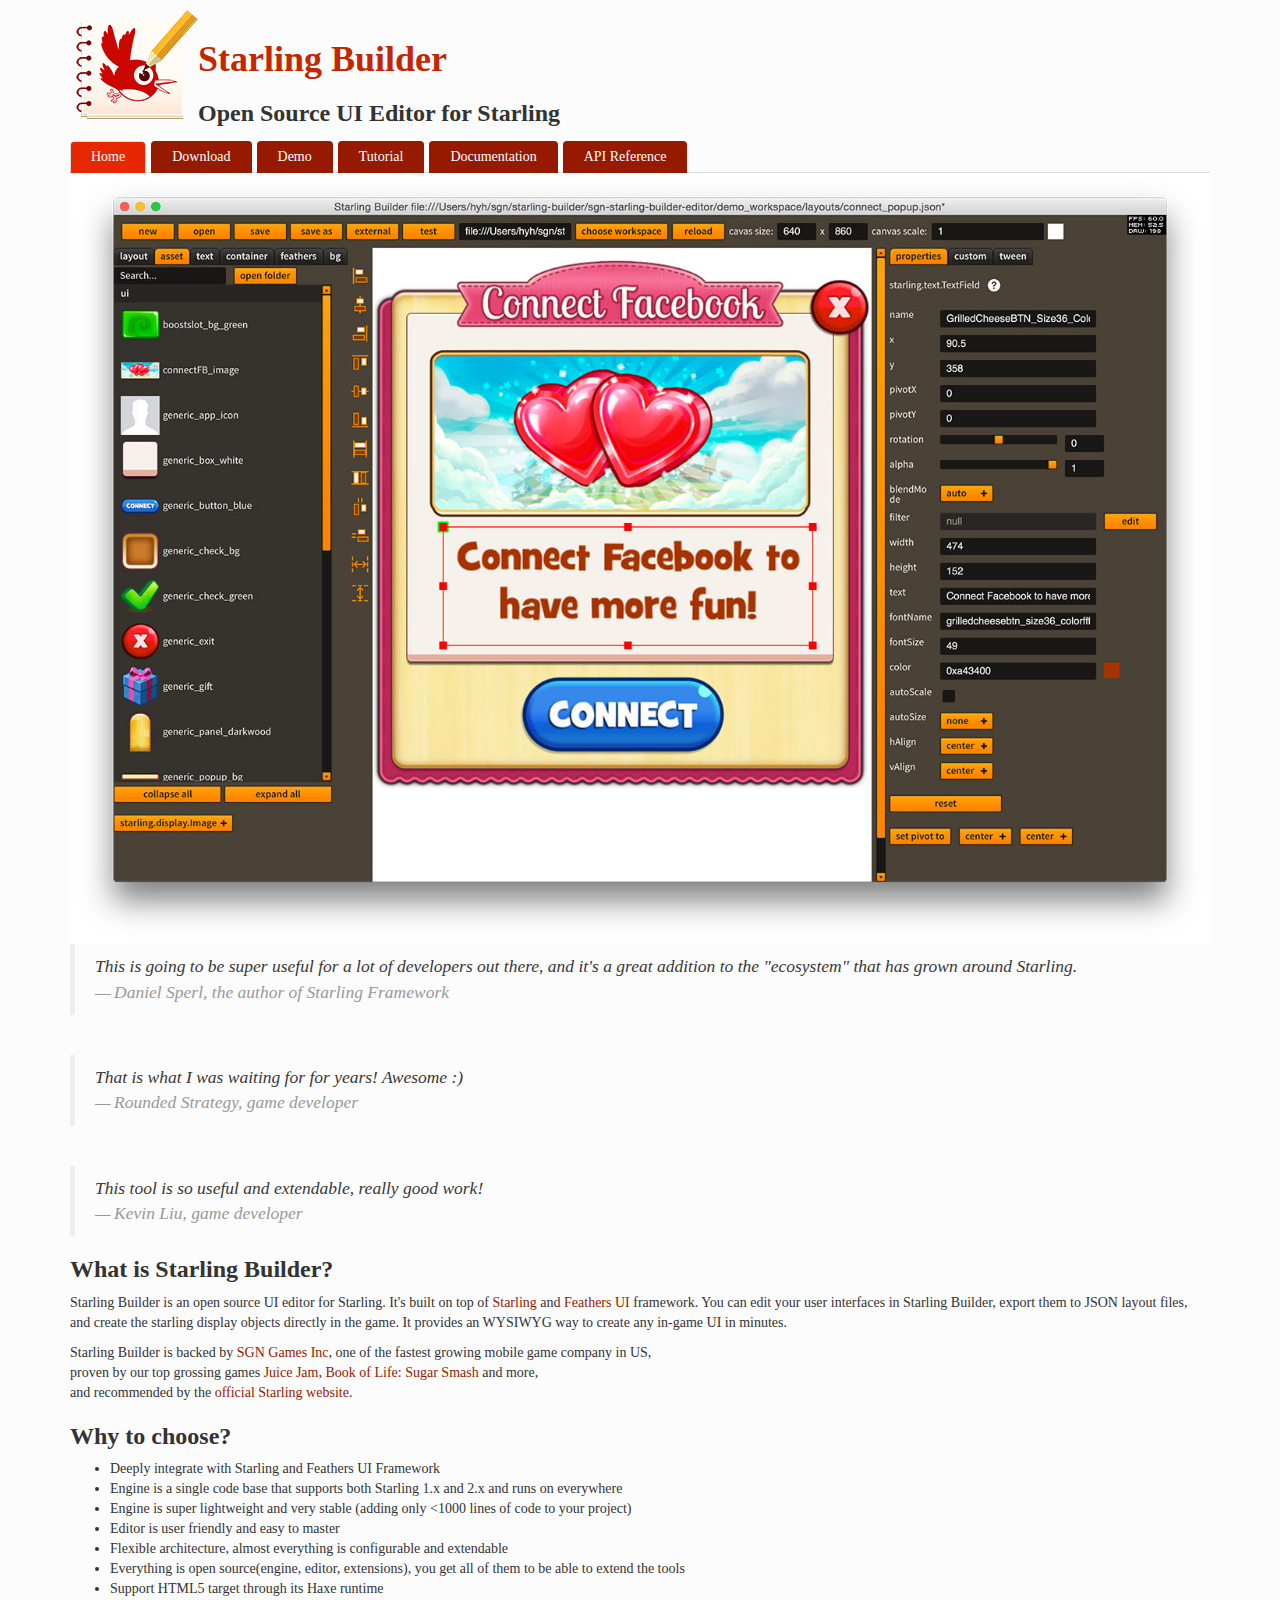
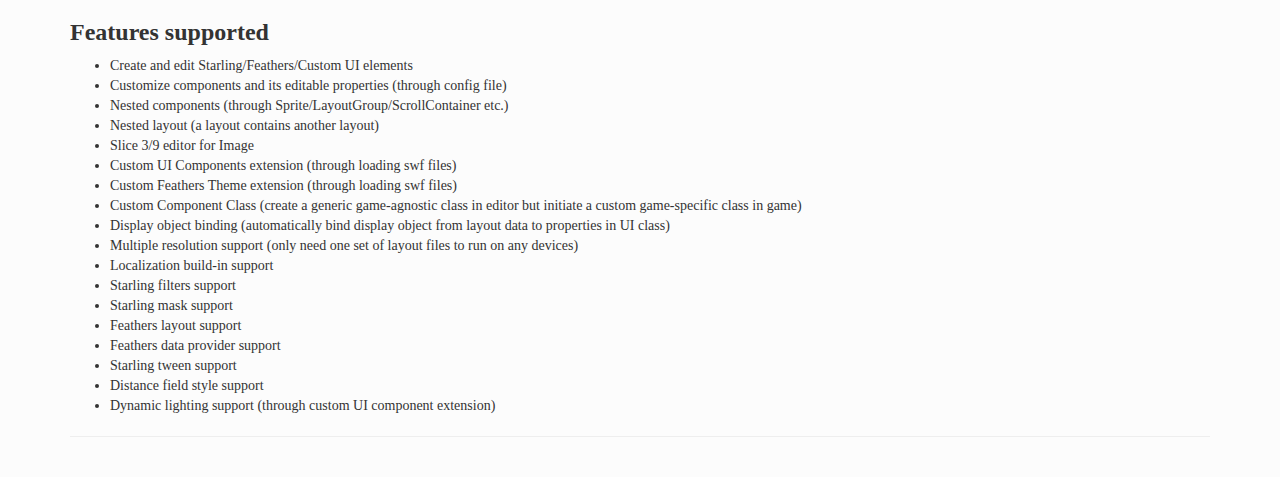
<file: index.html>
<!DOCTYPE html>
<html>
<head>

    <meta name="viewport" content="width=device-width, initial-scale=1">
    <link rel="stylesheet" href="https://maxcdn.bootstrapcdn.com/bootstrap/3.3.7/css/bootstrap.min.css">
    <script src="https://ajax.googleapis.com/ajax/libs/jquery/3.2.1/jquery.min.js"></script>
    <script src="https://maxcdn.bootstrapcdn.com/bootstrap/3.3.7/js/bootstrap.min.js"></script>
    <link rel="stylesheet" type="text/css" href="default.css">
    <script>
        (function(i,s,o,g,r,a,m){i['GoogleAnalyticsObject']=r;i[r]=i[r]||function(){
                    (i[r].q=i[r].q||[]).push(arguments)},i[r].l=1*new Date();a=s.createElement(o),
                m=s.getElementsByTagName(o)[0];a.async=1;a.src=g;m.parentNode.insertBefore(a,m)
        })(window,document,'script','https://www.google-analytics.com/analytics.js','ga');

        ga('create', 'UA-77732896-1', 'auto');
        ga('send', 'pageview');

    </script>
    <title>Starling Builder - Open Source UI Editor for Starling</title>
</head>
<body>

<div class="container">


    <img src="icon.png" id="icon"/>
    <br>
    <h1>Starling Builder</h1>
    <h3>Open Source UI Editor for Starling</h3>



    <ul class="nav nav-tabs" id="sb">
        <li class="active"><a href="index.html">Home</a></li>
        <li><a href="download.html">Download</a></li>
        <li><a href="demo.html">Demo</a></li>
        <li><a href="tutorial.html">Tutorial</a></li>
        <li><a href="http://wiki.starling-framework.org/builder/start">Documentation</a></li>
        <li><a href="api/index.html">API Reference</a></li>
    </ul>



    <img class="img-responsive" src="image.jpg" alt="Starling Builder"/>


    <blockquote>
        This is going to be super useful for a lot of developers out there, and it's a great addition to the "ecosystem" that has grown around Starling.
        <cite>Daniel Sperl, the author of Starling Framework</cite>
    </blockquote>

    <br>

    <blockquote>
        That is what I was waiting for for years! Awesome :)
        <cite>Rounded Strategy, game developer</cite>
    </blockquote>

    <br>

    <blockquote>
        This tool is so useful and extendable, really good work!
        <cite>Kevin Liu, game developer</cite>
    </blockquote>

    <h3>What is Starling Builder?</h3>

    <p>
        Starling Builder is an open source UI editor for Starling.
        It's built on top of <a href="http://gamua.com/starling/">Starling</a> and <a href="http://feathersui.com/">Feathers UI</a> framework. You can edit your user interfaces in Starling Builder, export them to JSON layout files, and create the starling display objects directly in the game. It provides an WYSIWYG way to create any in-game UI in minutes.
    </p>

    <p>
        Starling Builder is backed by <a href="http://www.sgn.com/">SGN Games Inc</a>, one of the fastest growing mobile game company in US,<br>
        proven by our top grossing games <a href="http://www.sgn.com/juice-jam/">Juice Jam</a>, <a href="http://www.sgn.com/book-of-life-sugar-smash/">Book of Life: Sugar Smash</a> and more,<br>
        and recommended by the <a href="http://gamua.com/blog/2015/11/introducing-starling-builder/">official Starling website</a>.
    </p>

    <h3>Why to choose?</h3>
    <ul>
        <li>Deeply integrate with Starling and Feathers UI Framework</li>
        <li>Engine is a single code base that supports both Starling 1.x and 2.x and runs on everywhere</li>
        <li>Engine is super lightweight and very stable (adding only &lt;1000 lines of code to your project)</li>
        <li>Editor is user friendly and easy to master</li>
        <li>Flexible architecture, almost everything is configurable and extendable</li>
        <li>Everything is open source(engine, editor, extensions), you get all of them to be able to extend the tools</li>
        <li>Support HTML5 target through its Haxe runtime</li>
    </ul>

    <h3>Features supported</h3>

    <ul>
        <li>Create and edit Starling/Feathers/Custom UI elements</li>
        <li>Customize components and its editable properties (through config file)</li>
        <li>Nested components (through Sprite/LayoutGroup/ScrollContainer etc.)</li>
        <li>Nested layout (a layout contains another layout)</li>
        <li>Slice 3/9 editor for Image</li>
        <li>Custom UI Components extension (through loading swf files)</li>
        <li>Custom Feathers Theme extension (through loading swf files)</li>
        <li>Custom Component Class (create a generic game-agnostic class in editor but initiate a custom game-specific class in game)</li>
        <li>Display object binding (automatically bind display object from layout data to properties in UI class)
        <li>Multiple resolution support (only need one set of layout files to run on any devices)</li>
        <li>Localization build-in support</li>
        <li>Starling filters support</li>
        <li>Starling mask support</li>
        <li>Feathers layout support</li>
        <li>Feathers data provider support</li>
        <li>Starling tween support</li>
        <li>Distance field style support</li>
        <li>Dynamic lighting support (through custom UI component extension)</li>
    </ul>

    <hr>

    <br>



</div>

</body>
</html>
</file>
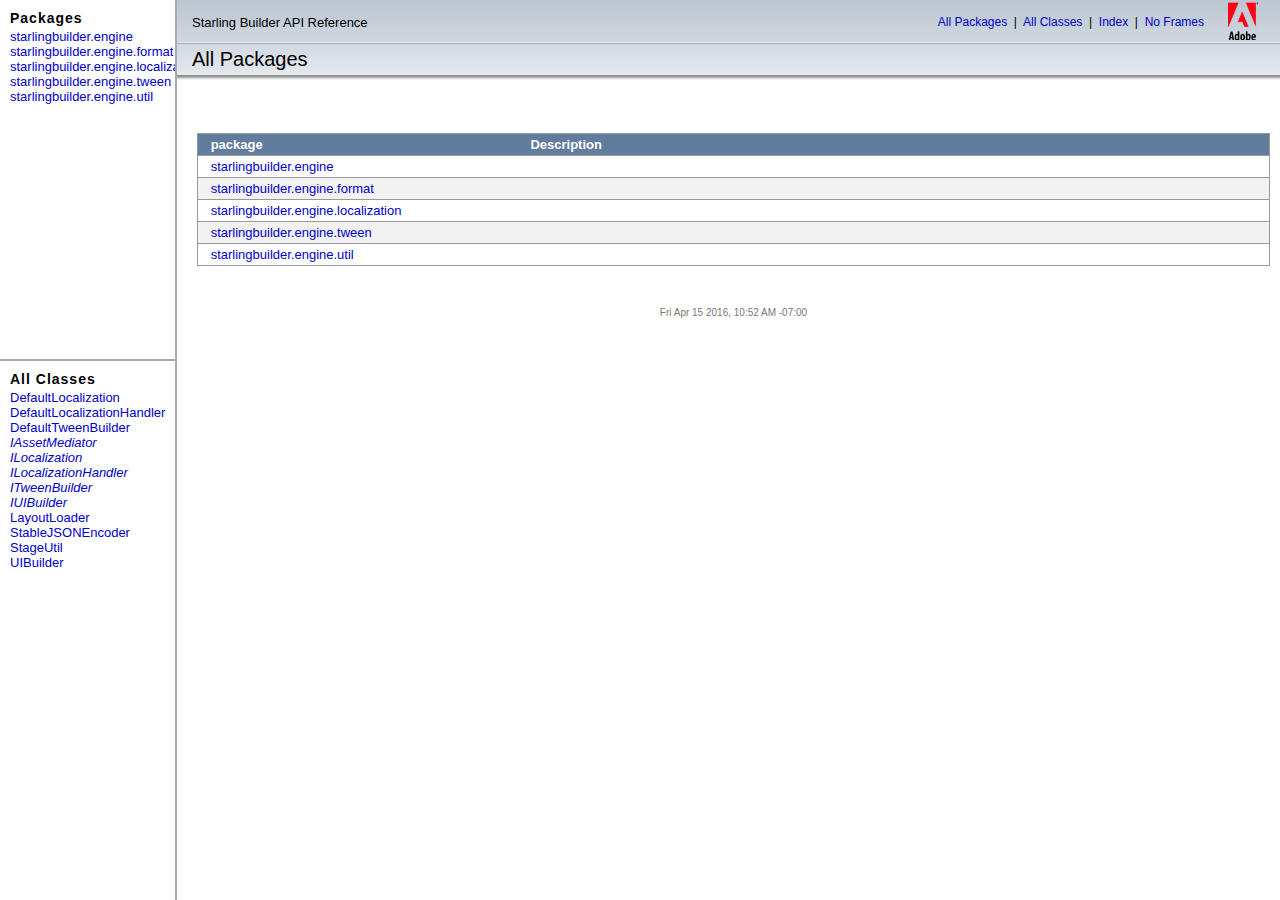
<file: api/index.html>
<!DOCTYPE HTML PUBLIC "-//W3C//DTD HTML 4.01 Frameset//EN" "http://www.w3.org/TR/html4/frameset.dtd"><!-- saved from url=(0014)about:internet --><html>
<head><meta http-equiv="Content-Type" content="text/html; charset=UTF-8">
    <title>Starling Builder API Reference</title><link rel="stylesheet" href="style.css" type="text/css" media="screen"><link rel="stylesheet" href="print.css" type="text/css" media="print"><link rel="stylesheet" href="override.css" type="text/css">
    <script language="javascript" type="text/javascript">
    	<!--
        window.onload=function(){
            var d=document.location.search;
			var args=d.substring(d.lastIndexOf('?')+1,d.length);
			var classFrameContent=args;
			var classListFrameContent='';
			if (args.indexOf('&') != -1) {
				classFrameContent = args.substring(0,args.indexOf('&'));
				classListFrameContent = args.substring(args.indexOf('&')+1,args.length);
			}
            if(classFrameContent!='')
            	top.frames['classFrame'].document.location.href=classFrameContent;
			if(classListFrameContent!='')
				top.frames['packageFrame'].frames['classListFrame'].document.location.href=classListFrameContent;
        }
        -->
    </script>
</head>
<frameset cols="175,*" border="2" bordercolor="#AAAAAA" framespacing="1">
       <frame src="package-frame.html" name="packageFrame" scrolling="no">
       <frameset rows="80,*" border="0" bordercolor="#AAAAAA">
       		<frame src="title-bar.html" name="titlebar" scrolling="no" frameborder="0">
       		<frame src="package-summary.html" name="classFrame" frameborder="0">
    	</frameset>
    <noframes>
	<body>
        <h2>Frame Alert</h2>
        <p>
        This document is designed to be viewed using the frames feature. If you see this message, you are using a non-frame-capable web client.
        <br>
        Link to <a href="package-summary.html">Non-frame version.</a>
        </p>
        </body>
    </noframes>
</frameset>
<!--<br/>Fri Apr 15 2016, 10:52 AM -07:00  --></html>
</file>
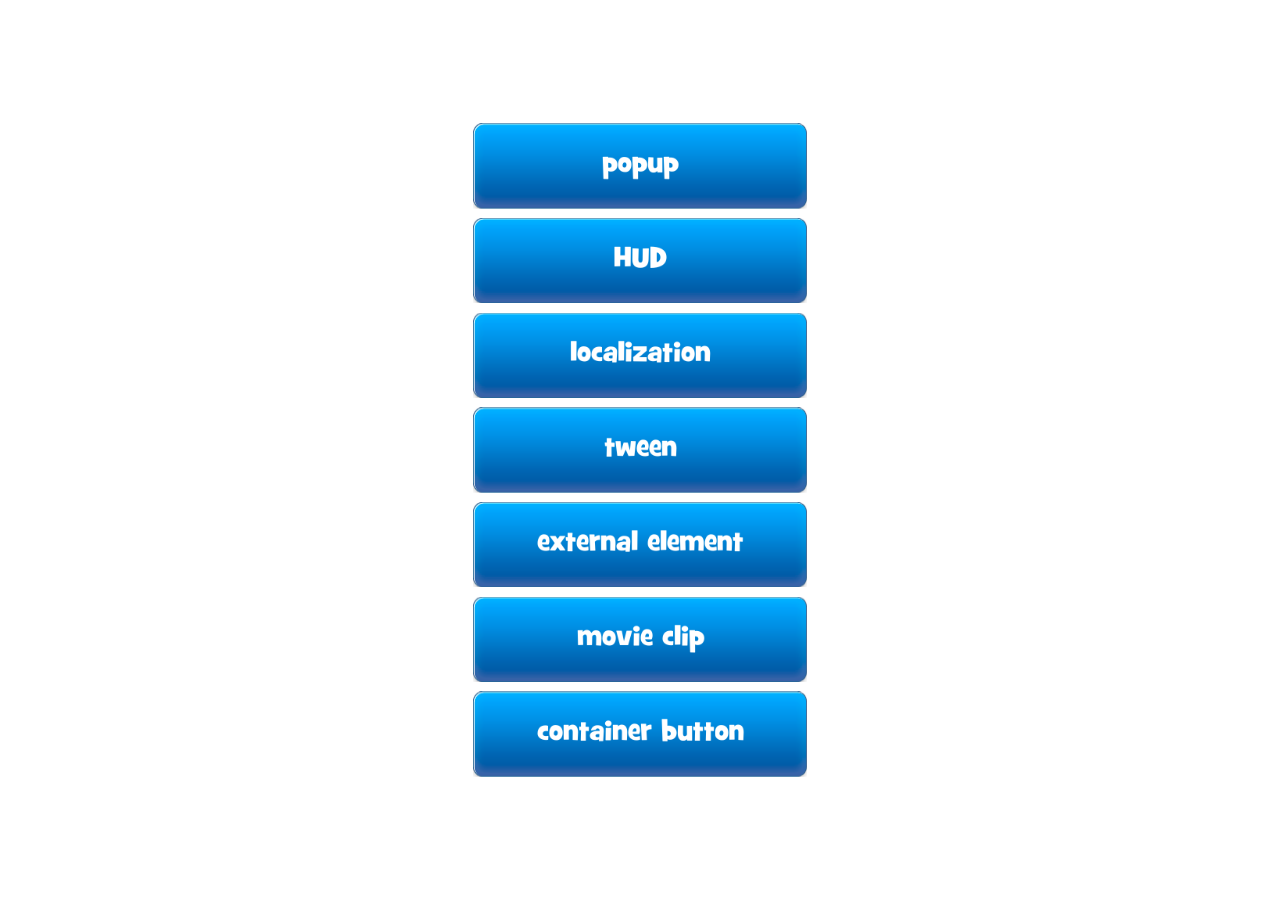
<file: demo-haxe/index.html>
<!DOCTYPE html>
<html lang="en">
<head>
	
	<meta charset="utf-8">
	
	<title>Starling Builder Demo</title>
	
	<meta id="viewport" name="viewport" content="width=device-width, initial-scale=1.0, maximum-scale=1.0, user-scalable=no" />
	<meta name="apple-mobile-web-app-capable" content="yes">
	
	
	<link rel="shortcut icon" type="image/png" href="./favicon.png">
	
	
	<script type="text/javascript" src="./lib/howler.min.js"></script>
	<script type="text/javascript" src="./lib/pako.min.js"></script>
	<script type="text/javascript" src="./Main.js"></script>
	
	<script>
		window.addEventListener ("touchmove", function (event) { event.preventDefault (); }, false);
		if (typeof window.devicePixelRatio != 'undefined' && window.devicePixelRatio > 2) {
			var meta = document.getElementById ("viewport");
			meta.setAttribute ('content', 'width=device-width, initial-scale=' + (2 / window.devicePixelRatio) + ', user-scalable=no');
		}
	</script>
	
	<style>
		html,body { margin: 0; padding: 0; height: 100%; overflow: hidden; }
		#openfl-content { background: #000000; width: 100%; height: 100%; }
		
		@font-face {
			font-family: 'Source Sans Pro';
			src: url('assets/fonts/SourceSansPro-Regular.eot');
			src: url('assets/fonts/SourceSansPro-Regular.eot?#iefix') format('embedded-opentype'),
			url('assets/fonts/SourceSansPro-Regular.svg#my-font-family') format('svg'),
			url('assets/fonts/SourceSansPro-Regular.woff') format('woff'),
			url('assets/fonts/SourceSansPro-Regular.ttf') format('truetype');
			font-weight: normal;
			font-style: normal;
		}
		@font-face {
			font-family: 'Source Sans Pro Semibold';
			src: url('assets/fonts/SourceSansPro-Semibold.eot');
			src: url('assets/fonts/SourceSansPro-Semibold.eot?#iefix') format('embedded-opentype'),
			url('assets/fonts/SourceSansPro-Semibold.svg#my-font-family') format('svg'),
			url('assets/fonts/SourceSansPro-Semibold.woff') format('woff'),
			url('assets/fonts/SourceSansPro-Semibold.ttf') format('truetype');
			font-weight: normal;
			font-style: normal;
		}
	</style>
	
</head>
<body>
	
	<noscript>This webpage makes extensive use of JavaScript. Please enable JavaScript in your web browser to view this page.</noscript>
	
	<div id="openfl-content"></div>
	
	<script type="text/javascript">
		lime.embed ("Main", "openfl-content", 0, 0, { parameters: {} });
	</script>
	
</body>
</html>
</file>
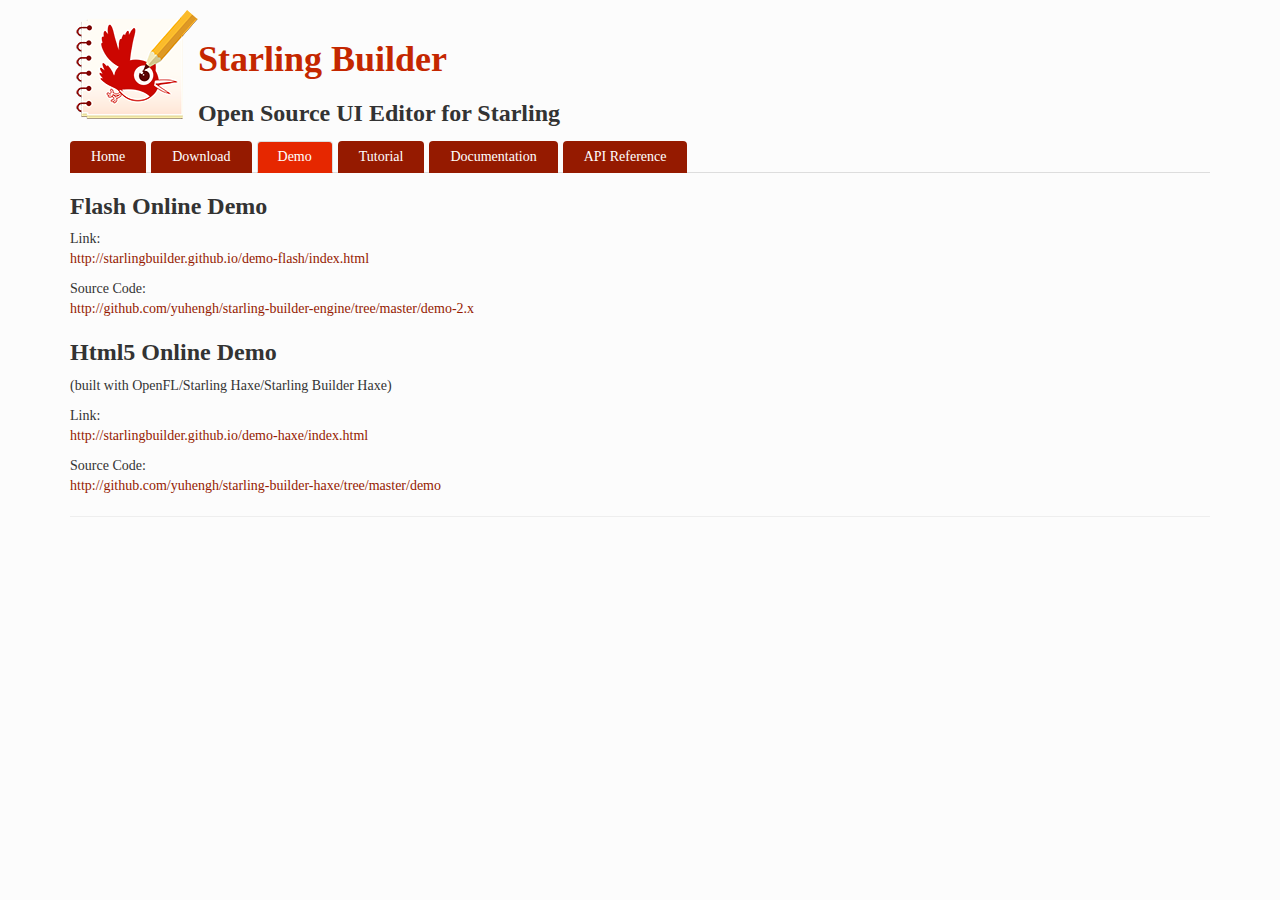
<file: demo.html>
<!DOCTYPE html>
<html>
<!--
Smart developers always View Source.

This application was built using Adobe Flex, an open source framework
for building rich Internet applications that get delivered via the
Flash Player or to desktops via Adobe AIR.

Learn more about Flex at http://flex.org
// -->
<head>
    <title>Demo - Starling Builder - Open Source UI Editor for Starling</title>
    <meta name="google" value="notranslate" />
    <meta http-equiv="Content-Type" content="text/html; charset=utf-8" />
    <!-- Include CSS to eliminate any default margins/padding and set the height of the html element and
         the body element to 100%, because Firefox, or any Gecko based browser, interprets percentage as
         the percentage of the height of its parent container, which has to be set explicitly.  Fix for
         Firefox 3.6 focus border issues.  Initially, don't display flashContent div so it won't show
         if JavaScript disabled.
    -->

    <!-- Enable Browser History by replacing useBrowserHistory tokens with two hyphens -->
    <!-- BEGIN Browser History required section -->

    <meta name="viewport" content="width=device-width, initial-scale=1">
    <link rel="stylesheet" href="https://maxcdn.bootstrapcdn.com/bootstrap/3.3.7/css/bootstrap.min.css">
    <script src="https://ajax.googleapis.com/ajax/libs/jquery/3.2.1/jquery.min.js"></script>
    <script src="https://maxcdn.bootstrapcdn.com/bootstrap/3.3.7/js/bootstrap.min.js"></script>
    <link rel="stylesheet" type="text/css" href="default.css">


    <script>
        (function(i,s,o,g,r,a,m){i['GoogleAnalyticsObject']=r;i[r]=i[r]||function(){
                    (i[r].q=i[r].q||[]).push(arguments)},i[r].l=1*new Date();a=s.createElement(o),
                m=s.getElementsByTagName(o)[0];a.async=1;a.src=g;m.parentNode.insertBefore(a,m)
        })(window,document,'script','https://www.google-analytics.com/analytics.js','ga');

        ga('create', 'UA-77732896-1', 'auto');
        ga('send', 'pageview');

    </script>
    <title>Demo - Starling Builder - Open Source UI Editor for Starling</title>
</head>
<body>

<div class="container">

    <img src="icon.png" id="icon"/>
    <br>
    <h1>Starling Builder</h1>
    <h3>Open Source UI Editor for Starling</h3>



    <ul class="nav nav-tabs" id="sb">
        <li><a href="index.html">Home</a></li>
        <li><a href="download.html">Download</a></li>
        <li class="active"><a href="demo.html">Demo</a></li>
        <li><a href="tutorial.html">Tutorial</a></li>
        <li><a href="http://wiki.starling-framework.org/builder/start">Documentation</a></li>
        <li><a href="api/index.html">API Reference</a></li>
    </ul>


    <h3>Flash Online Demo</h3>

    <p>Link:<br>
    <a href="demo-flash/index.html">http://starlingbuilder.github.io/demo-flash/index.html</a>
    </p>

    <p>Source Code:<br>
    <a href="http://github.com/yuhengh/starling-builder-engine/tree/master/demo-2.x">http://github.com/yuhengh/starling-builder-engine/tree/master/demo-2.x</a>
    </p>


    <h3>Html5 Online Demo</h3>

    <p>(built with OpenFL/Starling Haxe/Starling Builder Haxe)</p>

    <p>Link:<br>
        <a href="demo-haxe/index.html">http://starlingbuilder.github.io/demo-haxe/index.html</a>
    </p>

    <p>Source Code:<br>
        <a href="http://github.com/yuhengh/starling-builder-haxe/tree/master/demo">http://github.com/yuhengh/starling-builder-haxe/tree/master/demo</a>
    </p>

    <hr>

</div>


</body>
</html>
</file>
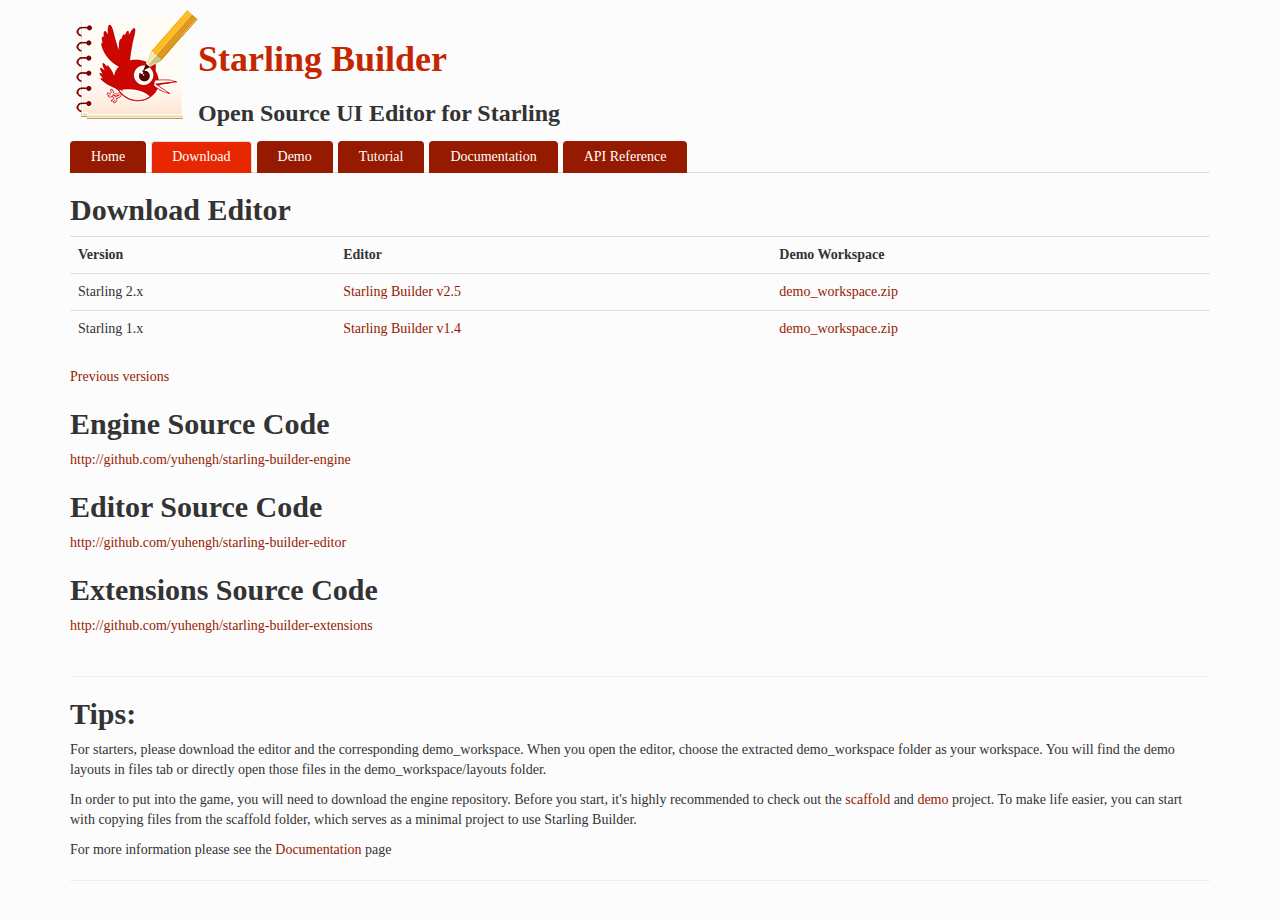
<file: download.html>
<!DOCTYPE html>
<html>
<head>

	<meta name="viewport" content="width=device-width, initial-scale=1">
	<link rel="stylesheet" href="https://maxcdn.bootstrapcdn.com/bootstrap/3.3.7/css/bootstrap.min.css">
	<script src="https://ajax.googleapis.com/ajax/libs/jquery/3.2.1/jquery.min.js"></script>
	<script src="https://maxcdn.bootstrapcdn.com/bootstrap/3.3.7/js/bootstrap.min.js"></script>
	<link rel="stylesheet" type="text/css" href="default.css">


	<script>
		(function(i,s,o,g,r,a,m){i['GoogleAnalyticsObject']=r;i[r]=i[r]||function(){
					(i[r].q=i[r].q||[]).push(arguments)},i[r].l=1*new Date();a=s.createElement(o),
				m=s.getElementsByTagName(o)[0];a.async=1;a.src=g;m.parentNode.insertBefore(a,m)
		})(window,document,'script','https://www.google-analytics.com/analytics.js','ga');

		ga('create', 'UA-77732896-1', 'auto');
		ga('send', 'pageview');

	</script>
	<title>Download - Starling Builder - Open Source UI Editor for Starling</title>
</head>
<body>

<div class="container">

	<img src="icon.png" id="icon"/>
	<br>
	<h1>Starling Builder</h1>
	<h3>Open Source UI Editor for Starling</h3>



	<ul class="nav nav-tabs" id="sb">
		<li><a href="index.html">Home</a></li>
		<li class="active"><a href="download.html">Download</a></li>
		<li><a href="demo.html">Demo</a></li>
		<li><a href="tutorial.html">Tutorial</a></li>
		<li><a href="http://wiki.starling-framework.org/builder/start">Documentation</a></li>
		<li><a href="api/index.html">API Reference</a></li>
	</ul>

	<h2>Download Editor</h2>

	<table class="table">
		<tr>
			<th>Version</th>
			<th>Editor</th>
			<th>Demo Workspace</th>
		</tr>
		<tr>
			<td>Starling 2.x</td>
			<td><a onclick="ga('send', 'event', 'Downloads', 'Click', '2.x', 1);" href="http://starlingbuilder.github.io/download/2.x/v2.5/starling-builder.air">Starling Builder v2.5</a></td>
			<td><a href="http://starlingbuilder.github.io/download/2.x/v2.5/demo_workspace.zip">demo_workspace.zip</a></td>
		</tr>
		<tr>
			<td>Starling 1.x</td>
			<td><a onclick="ga('send', 'event', 'Downloads', 'Click', '1.x', 1);" href="http://starlingbuilder.github.io/download/1.x/v1.4/starling-builder.air">Starling Builder v1.4</a></td>
			<td><a href="http://starlingbuilder.github.io/download/1.x/v1.4/demo_workspace.zip">demo_workspace.zip</a></td>
		</tr>
	</table>

	<p><a href="http://github.com/starlingbuilder/starlingbuilder.github.io/tree/master/download">Previous versions</a></p>

	<h2>Engine Source Code</h2>
	<a href="http://github.com/yuhengh/starling-builder-engine">http://github.com/yuhengh/starling-builder-engine</a>

	<h2>Editor Source Code</h2>
	<a href="http://github.com/yuhengh/starling-builder-editor">http://github.com/yuhengh/starling-builder-editor</a>

	<h2>Extensions Source Code</h2>
	<a href="http://github.com/yuhengh/starling-builder-extensions">http://github.com/yuhengh/starling-builder-extensions</a>

	<br><br>
	<hr>

	<h2>Tips:</h2>

	<p>
		For starters, please download the editor and the corresponding demo_workspace. When you open the editor, choose the extracted demo_workspace folder as your workspace.
		You will find the demo layouts in files tab or directly open those files in the demo_workspace/layouts folder.
	</p>

	<p>
		In order to put into the game, you will need to download the engine repository. Before you start, it's highly recommended to check out the
		<a href="https://github.com/yuhengh/starling-builder-engine/tree/master/scaffold">scaffold</a> and
		<a href="https://github.com/yuhengh/starling-builder-engine/tree/master/demo-2.x">demo</a> project.
		To make life easier, you can start with copying files from the scaffold folder, which serves as a minimal project to use Starling Builder.
	</p>

	<p>
		For more information please see the <a href="http://wiki.starling-framework.org/builder/start">Documentation</a> page
	</p>

	<hr>
	<br>

</div>

</body>
</html>
</file>
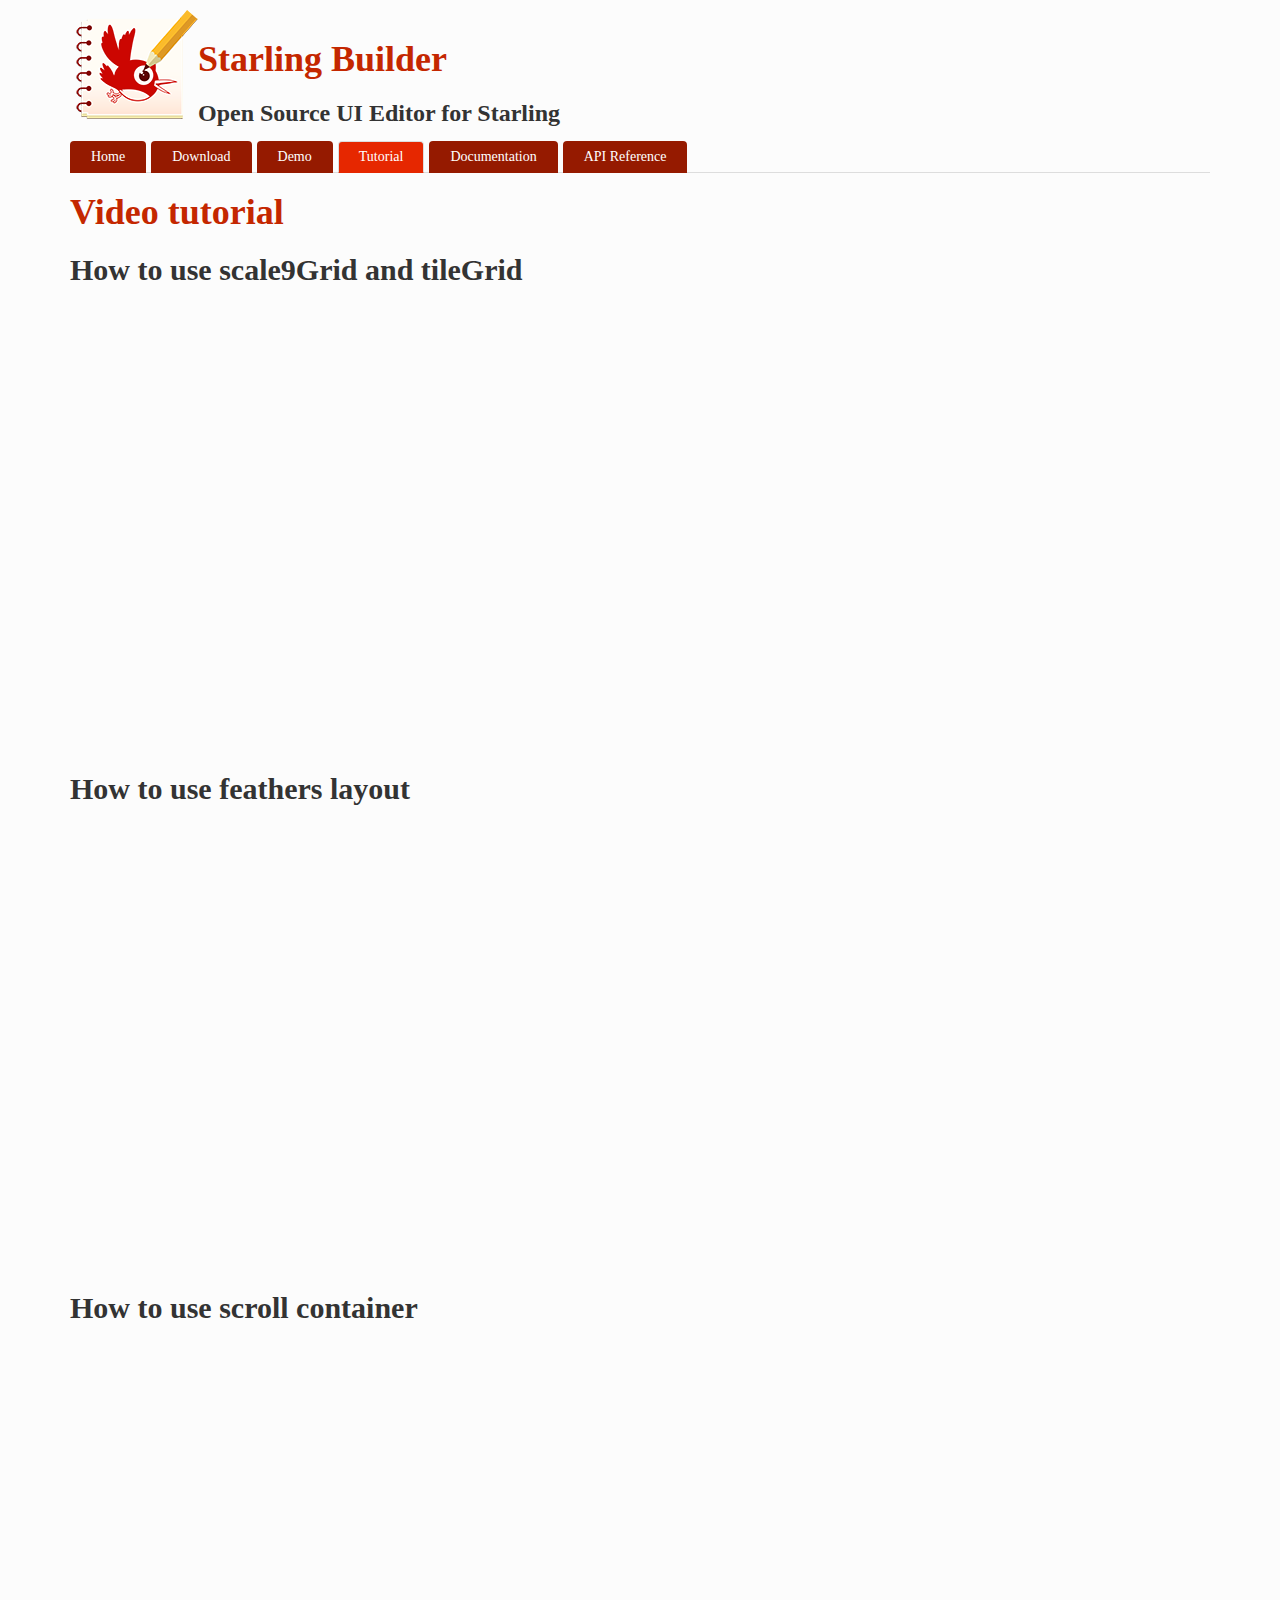
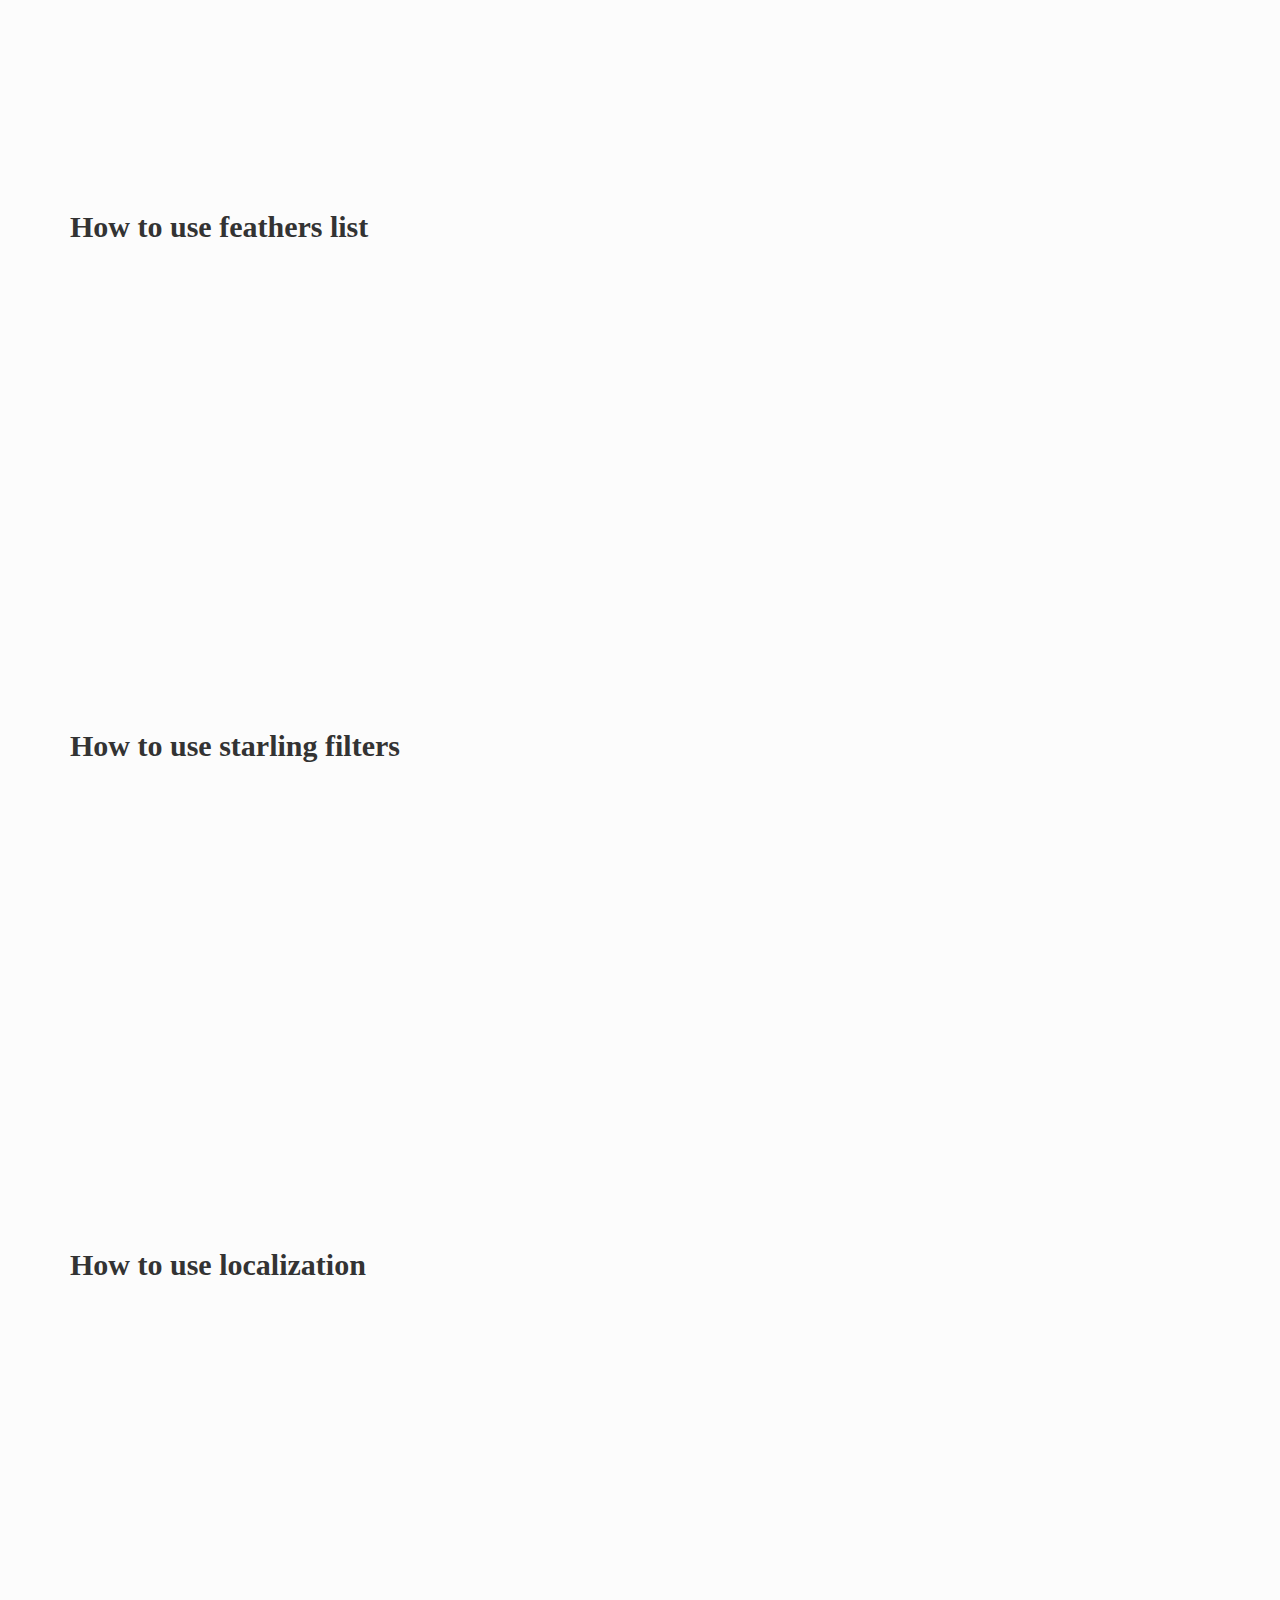
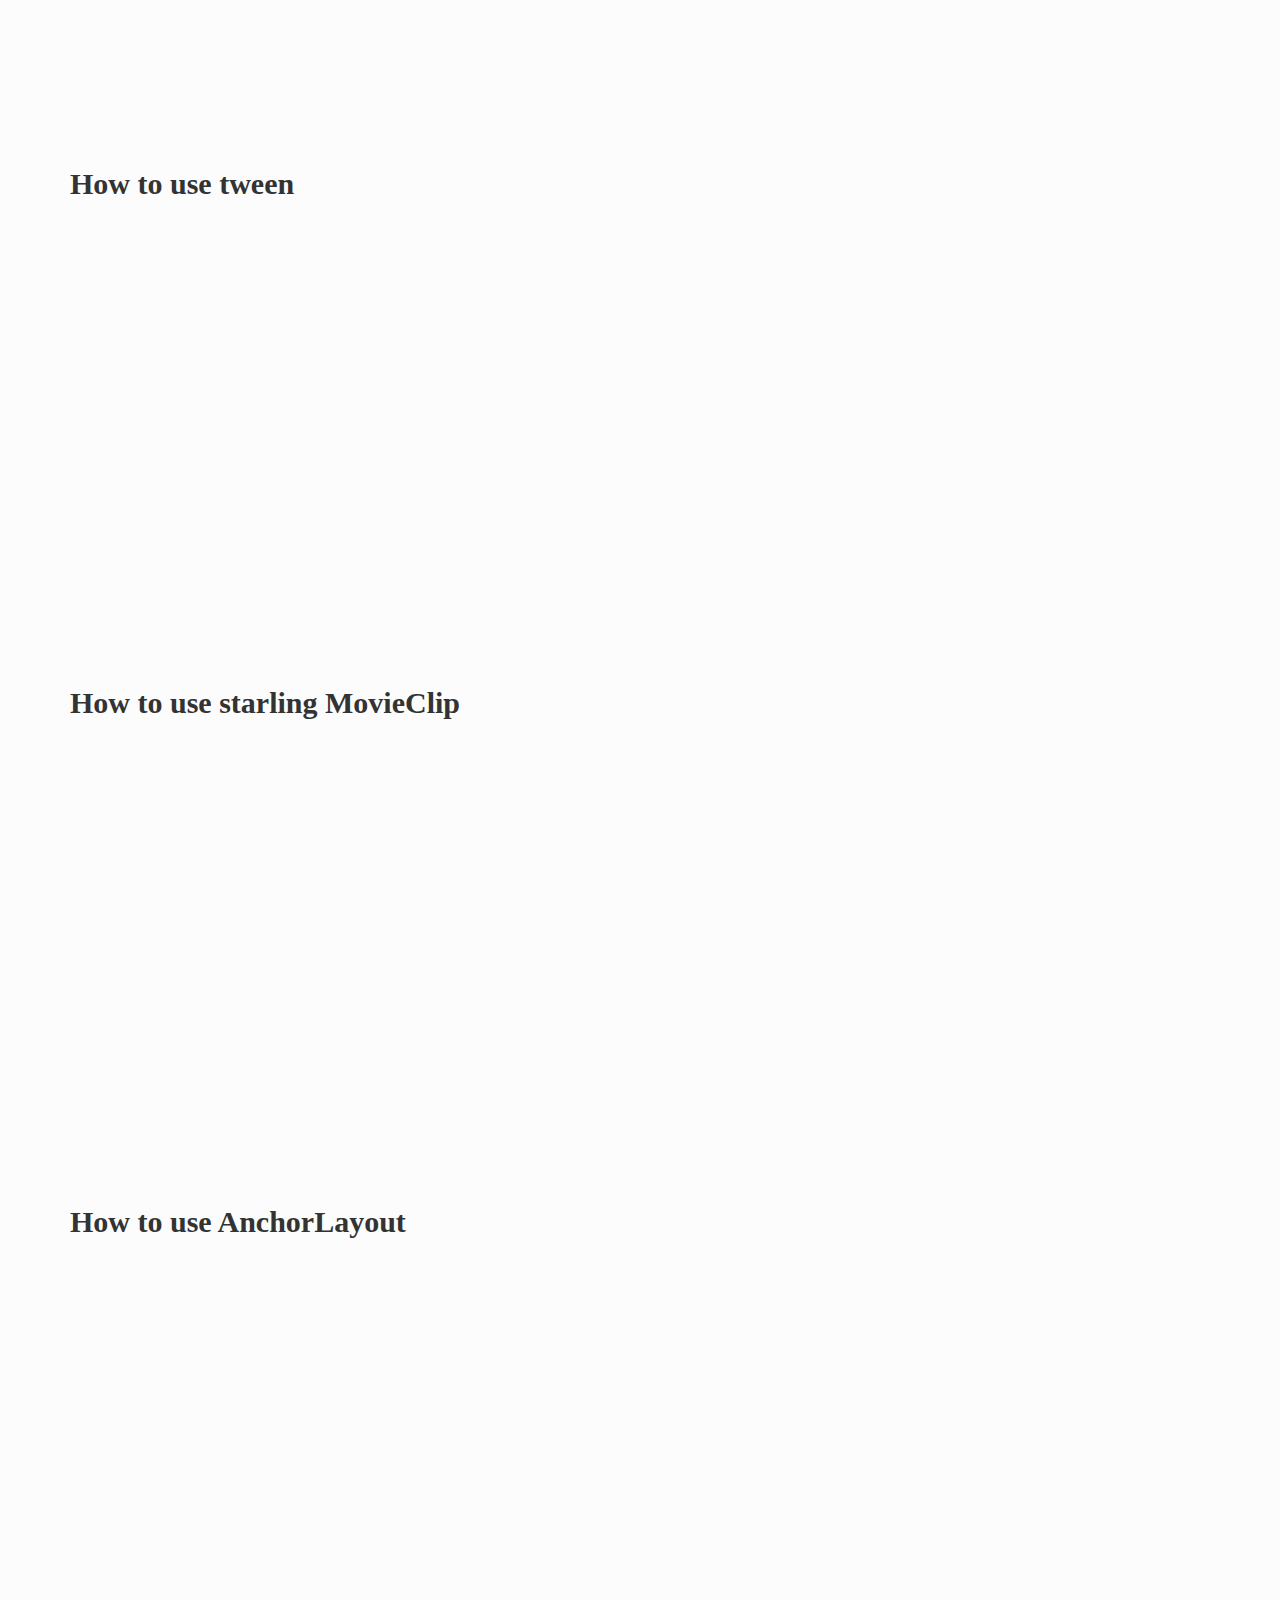
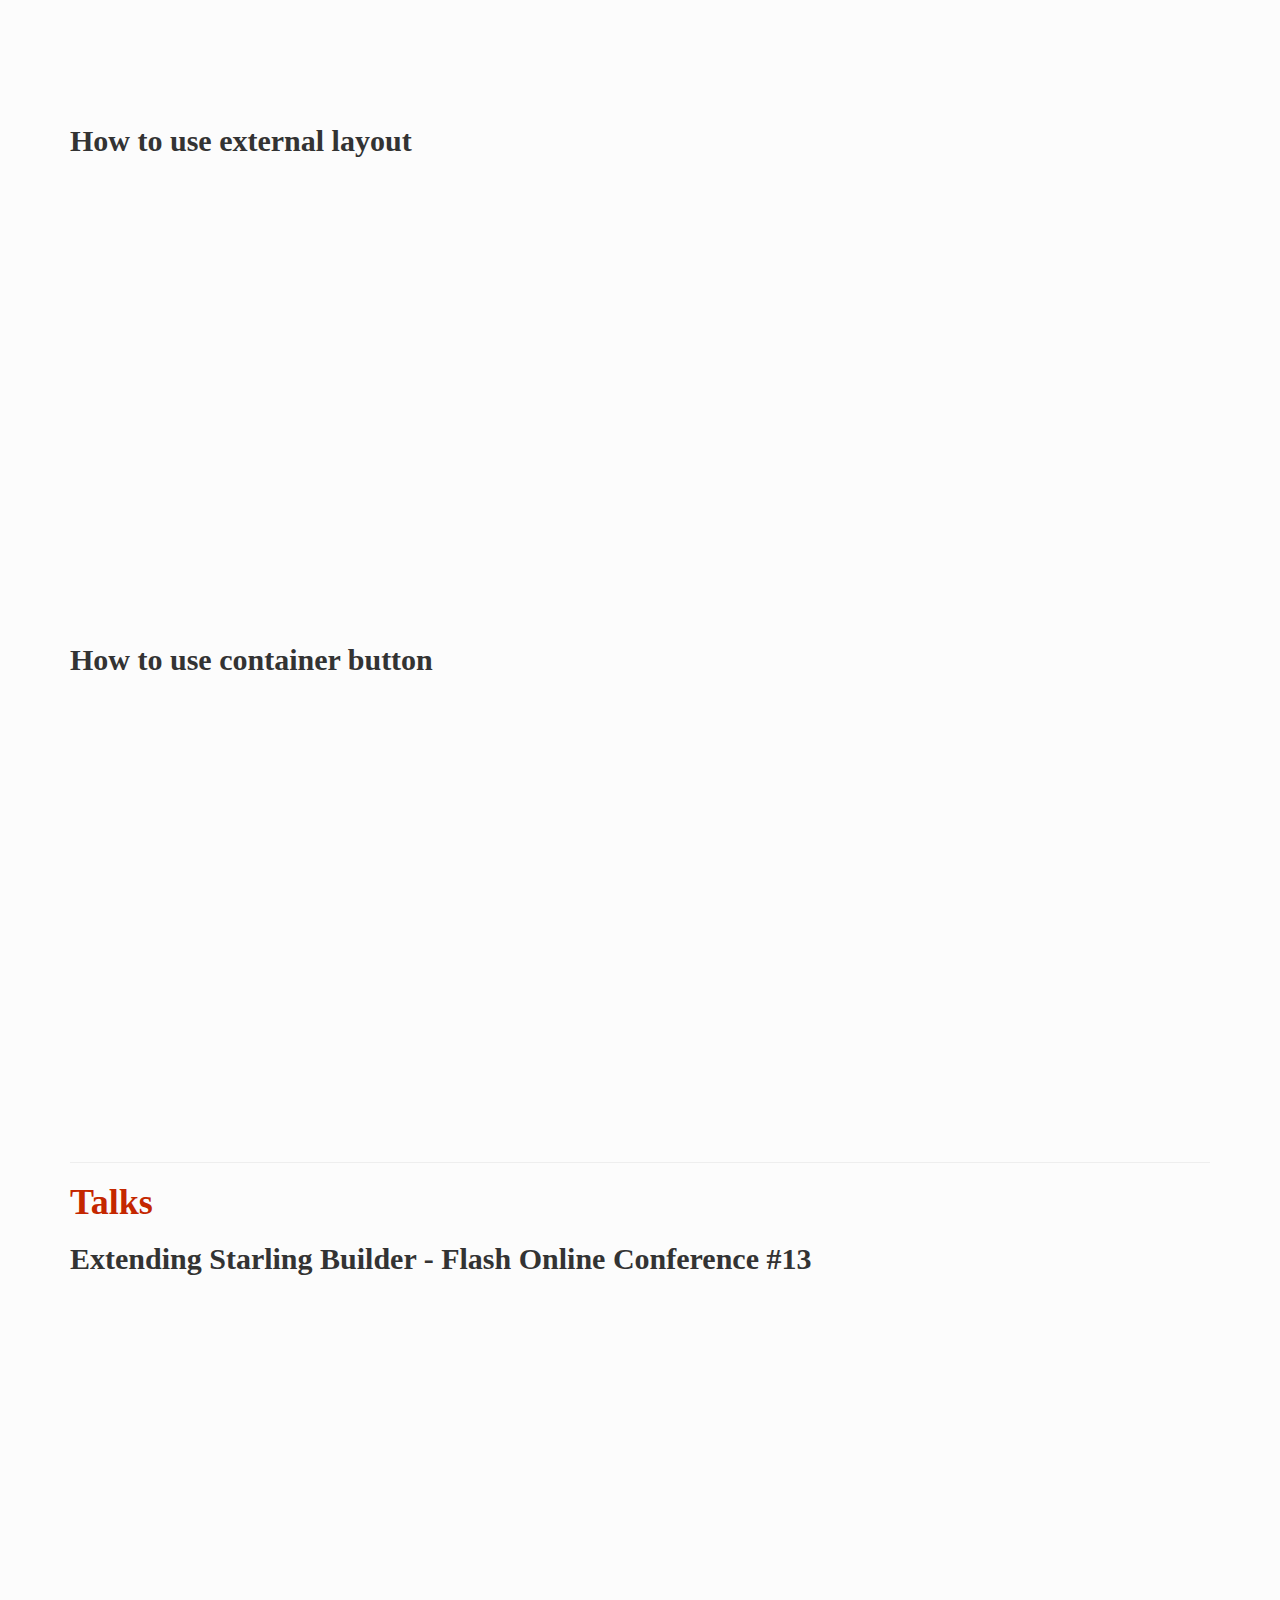
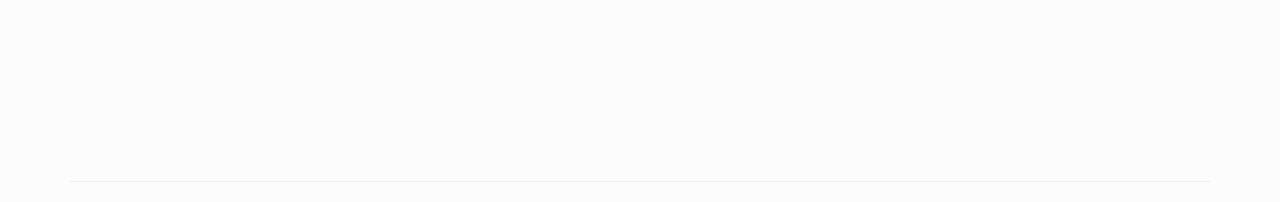
<file: tutorial.html>
<!DOCTYPE html>
<html>
<head>
    <meta name="viewport" content="width=device-width, initial-scale=1">
    <link rel="stylesheet" href="https://maxcdn.bootstrapcdn.com/bootstrap/3.3.7/css/bootstrap.min.css">
    <script src="https://ajax.googleapis.com/ajax/libs/jquery/3.2.1/jquery.min.js"></script>
    <script src="https://maxcdn.bootstrapcdn.com/bootstrap/3.3.7/js/bootstrap.min.js"></script>
    <link rel="stylesheet" type="text/css" href="default.css">
    <script>
        (function(i,s,o,g,r,a,m){i['GoogleAnalyticsObject']=r;i[r]=i[r]||function(){
                    (i[r].q=i[r].q||[]).push(arguments)},i[r].l=1*new Date();a=s.createElement(o),
                m=s.getElementsByTagName(o)[0];a.async=1;a.src=g;m.parentNode.insertBefore(a,m)
        })(window,document,'script','https://www.google-analytics.com/analytics.js','ga');

        ga('create', 'UA-77732896-1', 'auto');
        ga('send', 'pageview');

    </script>
    <title>Tutorial - Starling Builder - Open Source UI Editor for Starling</title>
</head>
<body>

<div class="container">

    <img src="icon.png" id="icon"/>
    <br>
    <h1>Starling Builder</h1>
    <h3>Open Source UI Editor for Starling</h3>

    <ul class="nav nav-tabs" id="sb">
        <li><a href="index.html">Home</a></li>
        <li><a href="download.html">Download</a></li>
        <li><a href="demo.html">Demo</a></li>
        <li class="active"><a href="tutorial.html">Tutorial</a></li>
        <li><a href="http://wiki.starling-framework.org/builder/start">Documentation</a></li>
        <li><a href="api/index.html">API Reference</a></li>
    </ul>

    <h1>Video tutorial</h1>
    <h2>How to use scale9Grid and tileGrid</h2>
    <iframe width="600" height="450", src="https://www.youtube.com/embed/DLXNSmRIwyA" frameborder="0" allowfullscreen></iframe>
    <h2>How to use feathers layout</h2>
    <iframe width="600" height="450" src="https://www.youtube.com/embed/jHxft7ze940" frameborder="0" allowfullscreen></iframe>
    <h2>How to use scroll container</h2>
    <iframe width="600" height="450" src="https://www.youtube.com/embed/HLWDl3DFKns" frameborder="0" allowfullscreen></iframe>
    <h2>How to use feathers list</h2>
    <iframe width="600" height="450" src="https://www.youtube.com/embed/JN6EojLMpxE" frameborder="0" allowfullscreen></iframe>
    <h2>How to use starling filters</h2>
    <iframe width="600" height="450" src="https://www.youtube.com/embed/t8iZ-mo5kI8" frameborder="0" allowfullscreen></iframe>
    <h2>How to use localization</h2>
    <iframe width="600" height="450" src="https://www.youtube.com/embed/RKZcCAMWCuQ" frameborder="0" allowfullscreen></iframe>
    <h2>How to use tween</h2>
    <iframe width="600" height="450" src="https://www.youtube.com/embed/0u54E9OKKOA" frameborder="0" allowfullscreen></iframe>
    <h2>How to use starling MovieClip</h2>
    <iframe width="600" height="450" src="https://www.youtube.com/embed/CAa7D1bFSCk" frameborder="0" allowfullscreen></iframe>
    <h2>How to use AnchorLayout</h2>
    <iframe width="600" height="450" src="https://www.youtube.com/embed/ECqxx5NnF_k" frameborder="0" allowfullscreen></iframe>
    <h2>How to use external layout</h2>
    <iframe width="600" height="450" src="https://www.youtube.com/embed/eEJav35hJ-Q" frameborder="0" allowfullscreen></iframe>
    <h2>How to use container button</h2>
    <iframe width="600" height="450" src="https://www.youtube.com/embed/MqwrGEVM6Uw" frameborder="0" allowfullscreen></iframe>
    <hr>
    <h1>Talks</h1>
    <h2>Extending Starling Builder - Flash Online Conference #13</h2>
    <iframe width="600" height="450" src="https://www.youtube.com/embed/lFpiCkIDXp8" frameborder="0" allowfullscreen></iframe>
    <br><br>
    <hr>

</div>

</body>
</html>
</file>
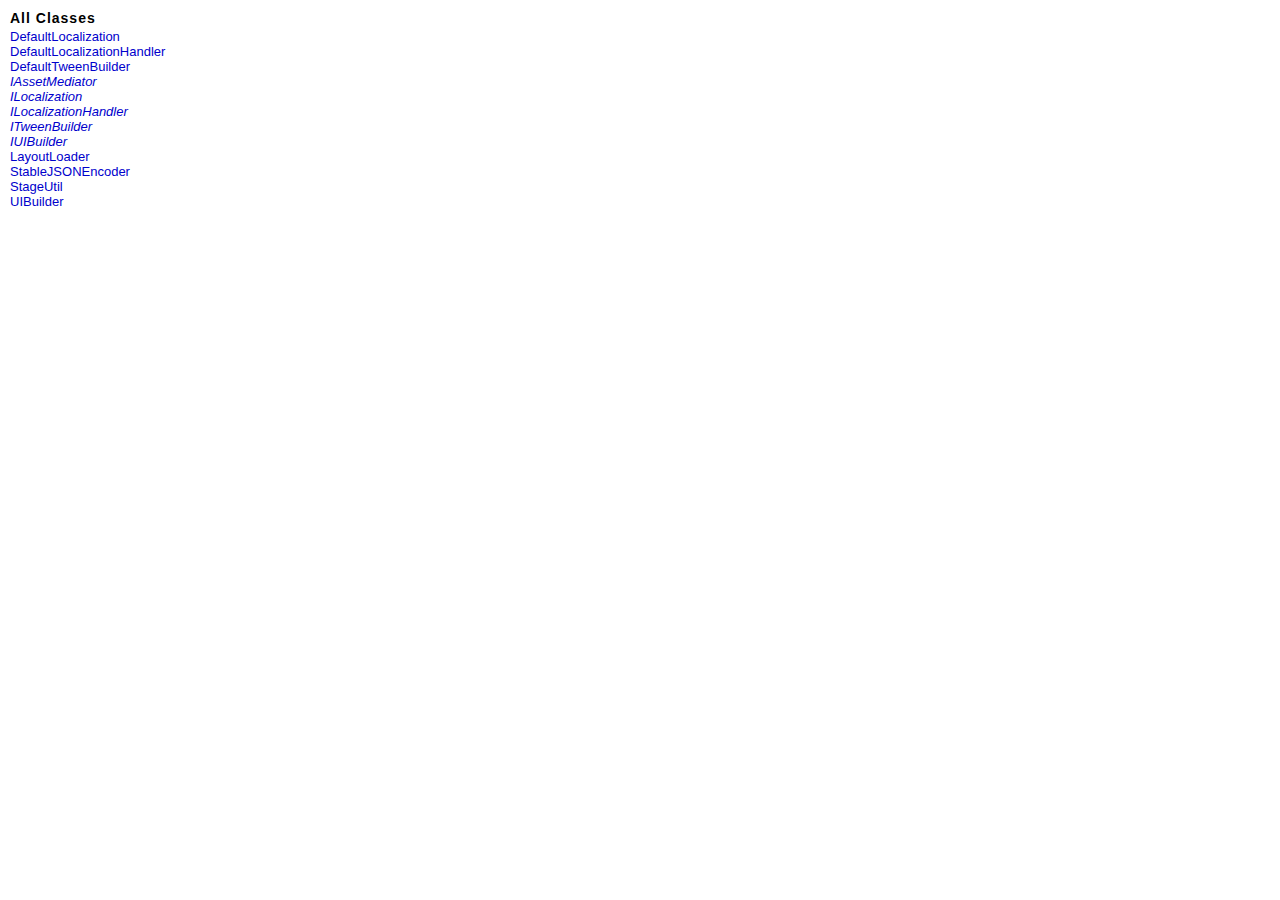
<file: api/all-classes.html>
<!DOCTYPE HTML PUBLIC "-//W3C//DTD HTML 4.01 Transitional//EN" "http://www.w3.org/TR/html4/loose.dtd"><!-- saved from url=(0014)about:internet --><html>
   <head>
      <meta http-equiv="Content-Type" content="text/html; charset=UTF-8">
      <title>All Classes - Starling Builder API Reference</title>
      <base target="classFrame">
      <link rel="stylesheet" href="style.css" type="text/css" media="screen">
      <link rel="stylesheet" href="print.css" type="text/css" media="print">
      <link rel="stylesheet" href="override.css" type="text/css">
   </head>
   <body class="classFrameContent">
      <h3><a href="class-summary.html" target="classFrame" style="color:black">All Classes</a></h3>
      <table cellpadding="0" cellspacing="0">
         <tr>
            <td><a href="starlingbuilder/engine/localization/DefaultLocalization.html" title="starlingbuilder.engine.localization.DefaultLocalization">DefaultLocalization</a></td>
         </tr>
         <tr>
            <td><a href="starlingbuilder/engine/localization/DefaultLocalizationHandler.html" title="starlingbuilder.engine.localization.DefaultLocalizationHandler">DefaultLocalizationHandler</a></td>
         </tr>
         <tr>
            <td><a href="starlingbuilder/engine/tween/DefaultTweenBuilder.html" title="starlingbuilder.engine.tween.DefaultTweenBuilder">DefaultTweenBuilder</a></td>
         </tr>
         <tr>
            <td><a href="starlingbuilder/engine/IAssetMediator.html" title="starlingbuilder.engine.IAssetMediator"><i>IAssetMediator</i></a></td>
         </tr>
         <tr>
            <td><a href="starlingbuilder/engine/localization/ILocalization.html" title="starlingbuilder.engine.localization.ILocalization"><i>ILocalization</i></a></td>
         </tr>
         <tr>
            <td><a href="starlingbuilder/engine/localization/ILocalizationHandler.html" title="starlingbuilder.engine.localization.ILocalizationHandler"><i>ILocalizationHandler</i></a></td>
         </tr>
         <tr>
            <td><a href="starlingbuilder/engine/tween/ITweenBuilder.html" title="starlingbuilder.engine.tween.ITweenBuilder"><i>ITweenBuilder</i></a></td>
         </tr>
         <tr>
            <td><a href="starlingbuilder/engine/IUIBuilder.html" title="starlingbuilder.engine.IUIBuilder"><i>IUIBuilder</i></a></td>
         </tr>
         <tr>
            <td><a href="starlingbuilder/engine/LayoutLoader.html" title="starlingbuilder.engine.LayoutLoader">LayoutLoader</a></td>
         </tr>
         <tr>
            <td><a href="starlingbuilder/engine/format/StableJSONEncoder.html" title="starlingbuilder.engine.format.StableJSONEncoder">StableJSONEncoder</a></td>
         </tr>
         <tr>
            <td><a href="starlingbuilder/engine/util/StageUtil.html" title="starlingbuilder.engine.util.StageUtil">StageUtil</a></td>
         </tr>
         <tr>
            <td><a href="starlingbuilder/engine/UIBuilder.html" title="starlingbuilder.engine.UIBuilder">UIBuilder</a></td>
         </tr>
      </table>
   </body>
</html>
<!--<br/>Fri Apr 15 2016, 10:52 AM -07:00  -->
</file>
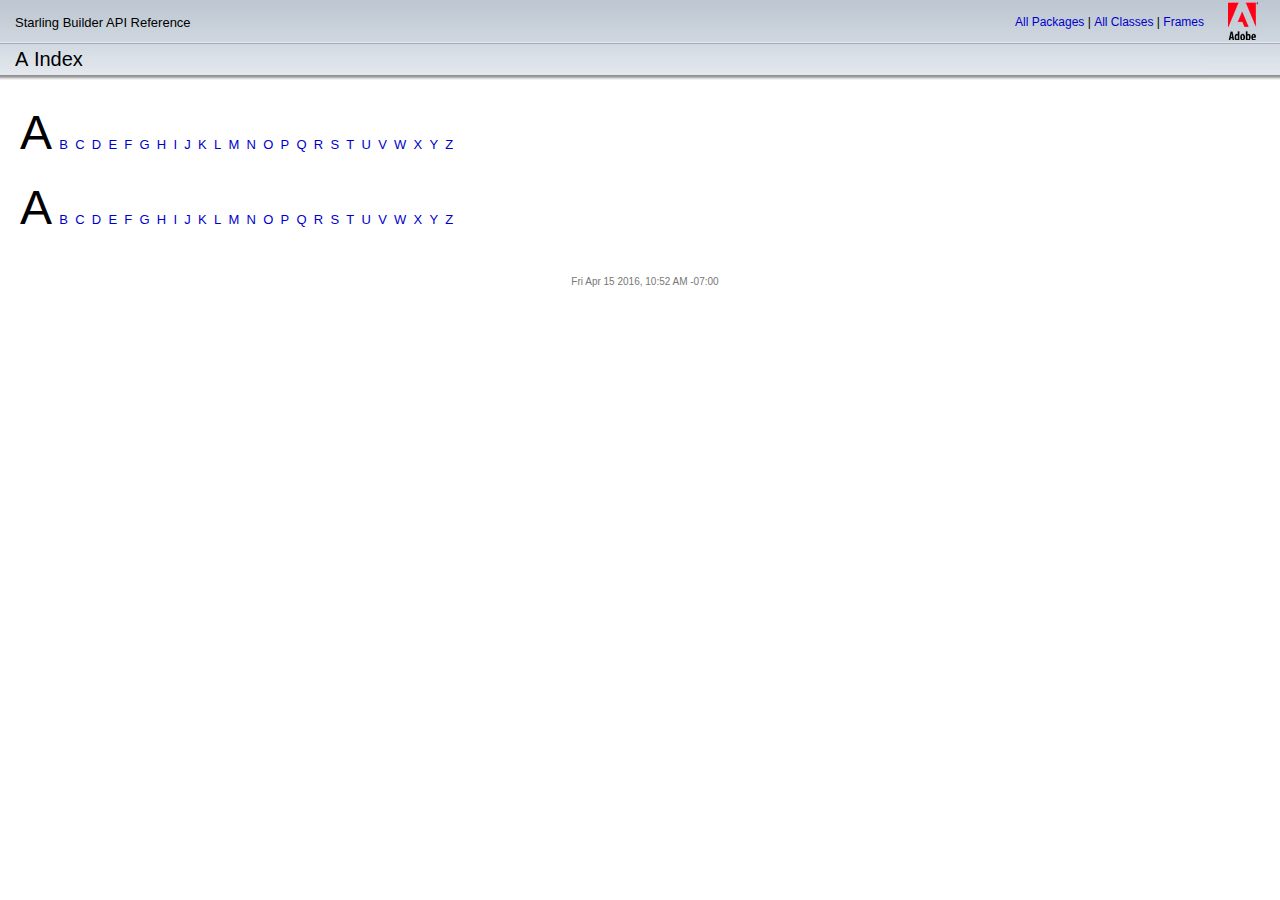
<file: api/all-index-A.html>
<!DOCTYPE HTML PUBLIC "-//W3C//DTD HTML 4.01 Transitional//EN" "http://www.w3.org/TR/html4/loose.dtd"><!-- saved from url=(0014)about:internet --><html><head><meta http-equiv="Content-Type" content="text/html; charset=UTF-8"><title>A </title><link rel="stylesheet" href="style.css" type="text/css" media="screen"><link rel="stylesheet" href="print.css" type="text/css" media="print"><link rel="stylesheet" href="override.css" type="text/css"></head><body><script language="javascript" type="text/javascript" src="asdoc.js"></script><script language="javascript" type="text/javascript" src="help.js"></script><script language="javascript" type="text/javascript" src="cookies.js"></script><script language="javascript" type="text/javascript"><!--
				asdocTitle = 'A Index - Starling Builder API Reference';
				var baseRef = '';
				window.onload = configPage;
			--></script>
<script type="text/javascript">
			scrollToNameAnchor();
		</script><table class="titleTable" cellpadding="0" cellspacing="0" id="titleTable" style="display:none"><tr><td class="titleTableTitle" align="left">Starling Builder API Reference</td><td class="titleTableTopNav" align="right"><a href="package-summary.html" onclick="loadClassListFrame('all-classes.html')">All Packages</a>&nbsp;|&nbsp;<a href="class-summary.html" onclick="loadClassListFrame('all-classes.html')">All Classes</a>&nbsp;|&nbsp;<a id="framesLink1" href="index.html?all-index-A.html&amp;index-list.html">Frames</a><a id="noFramesLink1" style="display:none" href="" onclick="parent.location=document.location"> No Frames </a></td><td class="titleTableLogo" align="right" rowspan="3"><img src="images/logo.jpg" class="logoImage" alt=" Adobe Logo " title=" Adobe Logo "></td></tr><tr class="titleTableRow2"><td class="titleTableSubTitle" id="subTitle" align="left">A&nbsp;Index</td><td class="titleTableSubNav" id="subNav" align="right"></td></tr><tr class="titleTableRow3"><td colspan="3">&nbsp;</td></tr></table><script language="javascript" type="text/javascript" xml:space="preserve">
				<!--
				
					if (!isEclipse() || window.name != ECLIPSE_FRAME_NAME) {titleBar_setSubTitle("A Index"); titleBar_setSubNav(false,false,false,false,false,false,false,false,false,false,false	,false,false,false,false,false);}	
				-->
			</script><div class="MainContent"><br><table border="0" cellspacing="0" cellpadding="0"><tr><td colspan="2"><a name="A"></a><font color="black" size="10px" style="bold">A</font>&nbsp;&nbsp;<a href="all-index-B.html" onclick="javascript:loadClassListFrame('index-list.html');">B</a>&nbsp;&nbsp;<a href="all-index-C.html" onclick="javascript:loadClassListFrame('index-list.html');">C</a>&nbsp;&nbsp;<a href="all-index-D.html" onclick="javascript:loadClassListFrame('index-list.html');">D</a>&nbsp;&nbsp;<a href="all-index-E.html" onclick="javascript:loadClassListFrame('index-list.html');">E</a>&nbsp;&nbsp;<a href="all-index-F.html" onclick="javascript:loadClassListFrame('index-list.html');">F</a>&nbsp;&nbsp;<a href="all-index-G.html" onclick="javascript:loadClassListFrame('index-list.html');">G</a>&nbsp;&nbsp;<a href="all-index-H.html" onclick="javascript:loadClassListFrame('index-list.html');">H</a>&nbsp;&nbsp;<a href="all-index-I.html" onclick="javascript:loadClassListFrame('index-list.html');">I</a>&nbsp;&nbsp;<a href="all-index-J.html" onclick="javascript:loadClassListFrame('index-list.html');">J</a>&nbsp;&nbsp;<a href="all-index-K.html" onclick="javascript:loadClassListFrame('index-list.html');">K</a>&nbsp;&nbsp;<a href="all-index-L.html" onclick="javascript:loadClassListFrame('index-list.html');">L</a>&nbsp;&nbsp;<a href="all-index-M.html" onclick="javascript:loadClassListFrame('index-list.html');">M</a>&nbsp;&nbsp;<a href="all-index-N.html" onclick="javascript:loadClassListFrame('index-list.html');">N</a>&nbsp;&nbsp;<a href="all-index-O.html" onclick="javascript:loadClassListFrame('index-list.html');">O</a>&nbsp;&nbsp;<a href="all-index-P.html" onclick="javascript:loadClassListFrame('index-list.html');">P</a>&nbsp;&nbsp;<a href="all-index-Q.html" onclick="javascript:loadClassListFrame('index-list.html');">Q</a>&nbsp;&nbsp;<a href="all-index-R.html" onclick="javascript:loadClassListFrame('index-list.html');">R</a>&nbsp;&nbsp;<a href="all-index-S.html" onclick="javascript:loadClassListFrame('index-list.html');">S</a>&nbsp;&nbsp;<a href="all-index-T.html" onclick="javascript:loadClassListFrame('index-list.html');">T</a>&nbsp;&nbsp;<a href="all-index-U.html" onclick="javascript:loadClassListFrame('index-list.html');">U</a>&nbsp;&nbsp;<a href="all-index-V.html" onclick="javascript:loadClassListFrame('index-list.html');">V</a>&nbsp;&nbsp;<a href="all-index-W.html" onclick="javascript:loadClassListFrame('index-list.html');">W</a>&nbsp;&nbsp;<a href="all-index-X.html" onclick="javascript:loadClassListFrame('index-list.html');">X</a>&nbsp;&nbsp;<a href="all-index-Y.html" onclick="javascript:loadClassListFrame('index-list.html');">Y</a>&nbsp;&nbsp;<a href="all-index-Z.html" onclick="javascript:loadClassListFrame('index-list.html');">Z</a>&nbsp;&nbsp;</td></tr><tr><td colspan="2" style="padding-bottom:20px"></td></tr><tr><td colspan="2"><font color="black" size="10px" style="bold">A</font>&nbsp;&nbsp;<a href="all-index-B.html" onclick="javascript:loadClassListFrame('index-list.html');">B</a>&nbsp;&nbsp;<a href="all-index-C.html" onclick="javascript:loadClassListFrame('index-list.html');">C</a>&nbsp;&nbsp;<a href="all-index-D.html" onclick="javascript:loadClassListFrame('index-list.html');">D</a>&nbsp;&nbsp;<a href="all-index-E.html" onclick="javascript:loadClassListFrame('index-list.html');">E</a>&nbsp;&nbsp;<a href="all-index-F.html" onclick="javascript:loadClassListFrame('index-list.html');">F</a>&nbsp;&nbsp;<a href="all-index-G.html" onclick="javascript:loadClassListFrame('index-list.html');">G</a>&nbsp;&nbsp;<a href="all-index-H.html" onclick="javascript:loadClassListFrame('index-list.html');">H</a>&nbsp;&nbsp;<a href="all-index-I.html" onclick="javascript:loadClassListFrame('index-list.html');">I</a>&nbsp;&nbsp;<a href="all-index-J.html" onclick="javascript:loadClassListFrame('index-list.html');">J</a>&nbsp;&nbsp;<a href="all-index-K.html" onclick="javascript:loadClassListFrame('index-list.html');">K</a>&nbsp;&nbsp;<a href="all-index-L.html" onclick="javascript:loadClassListFrame('index-list.html');">L</a>&nbsp;&nbsp;<a href="all-index-M.html" onclick="javascript:loadClassListFrame('index-list.html');">M</a>&nbsp;&nbsp;<a href="all-index-N.html" onclick="javascript:loadClassListFrame('index-list.html');">N</a>&nbsp;&nbsp;<a href="all-index-O.html" onclick="javascript:loadClassListFrame('index-list.html');">O</a>&nbsp;&nbsp;<a href="all-index-P.html" onclick="javascript:loadClassListFrame('index-list.html');">P</a>&nbsp;&nbsp;<a href="all-index-Q.html" onclick="javascript:loadClassListFrame('index-list.html');">Q</a>&nbsp;&nbsp;<a href="all-index-R.html" onclick="javascript:loadClassListFrame('index-list.html');">R</a>&nbsp;&nbsp;<a href="all-index-S.html" onclick="javascript:loadClassListFrame('index-list.html');">S</a>&nbsp;&nbsp;<a href="all-index-T.html" onclick="javascript:loadClassListFrame('index-list.html');">T</a>&nbsp;&nbsp;<a href="all-index-U.html" onclick="javascript:loadClassListFrame('index-list.html');">U</a>&nbsp;&nbsp;<a href="all-index-V.html" onclick="javascript:loadClassListFrame('index-list.html');">V</a>&nbsp;&nbsp;<a href="all-index-W.html" onclick="javascript:loadClassListFrame('index-list.html');">W</a>&nbsp;&nbsp;<a href="all-index-X.html" onclick="javascript:loadClassListFrame('index-list.html');">X</a>&nbsp;&nbsp;<a href="all-index-Y.html" onclick="javascript:loadClassListFrame('index-list.html');">Y</a>&nbsp;&nbsp;<a href="all-index-Z.html" onclick="javascript:loadClassListFrame('index-list.html');">Z</a>&nbsp;&nbsp;</td></tr></table><p></p><center class="copyright"><footer></footer><br/>Fri Apr 15 2016, 10:52 AM -07:00  </center></div></body></html><!--<br/>Fri Apr 15 2016, 10:52 AM -07:00  -->
</file>
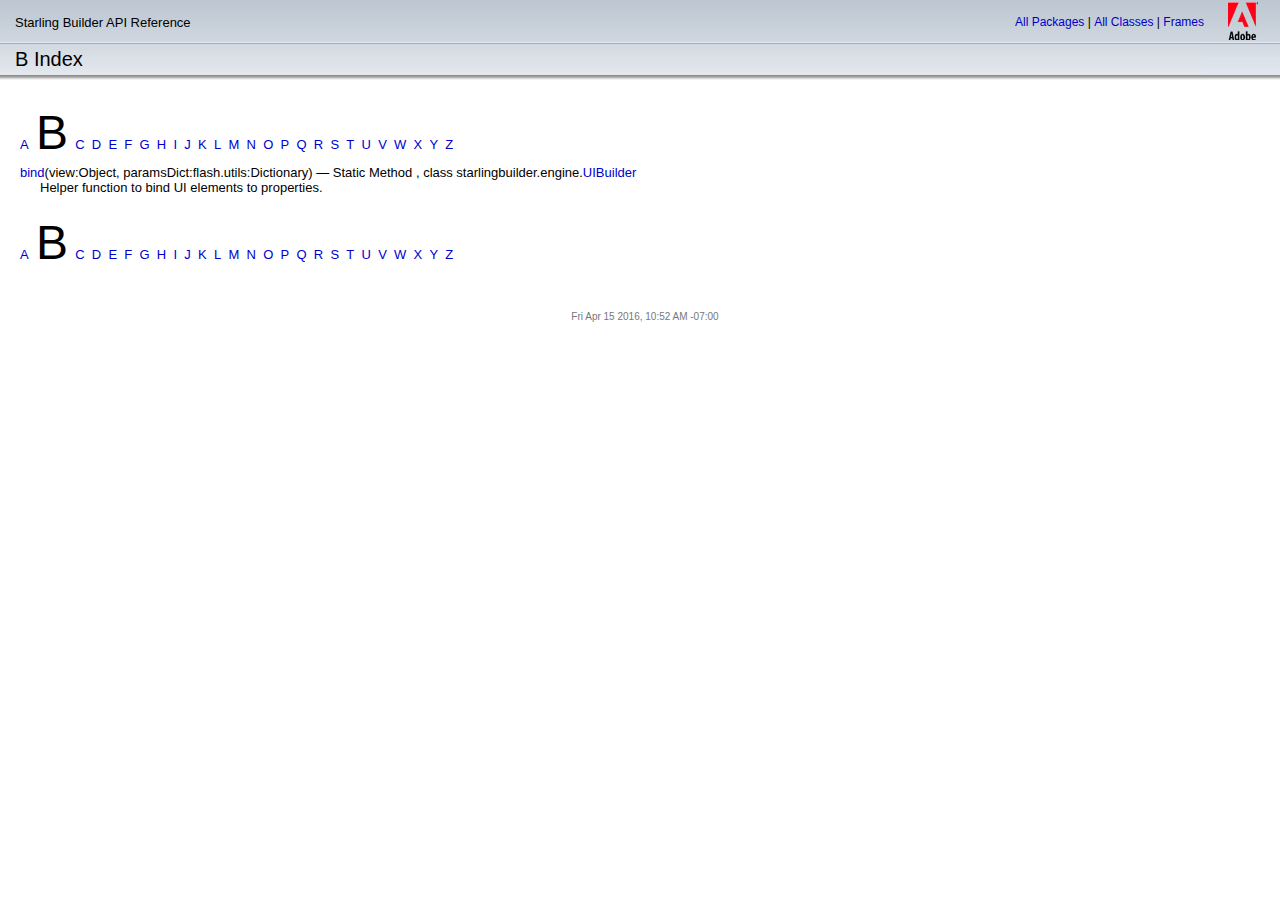
<file: api/all-index-B.html>
<!DOCTYPE HTML PUBLIC "-//W3C//DTD HTML 4.01 Transitional//EN" "http://www.w3.org/TR/html4/loose.dtd"><!-- saved from url=(0014)about:internet --><html><head><meta http-equiv="Content-Type" content="text/html; charset=UTF-8"><title>B </title><link rel="stylesheet" href="style.css" type="text/css" media="screen"><link rel="stylesheet" href="print.css" type="text/css" media="print"><link rel="stylesheet" href="override.css" type="text/css"></head><body><script language="javascript" type="text/javascript" src="asdoc.js"></script><script language="javascript" type="text/javascript" src="help.js"></script><script language="javascript" type="text/javascript" src="cookies.js"></script><script language="javascript" type="text/javascript"><!--
				asdocTitle = 'B Index - Starling Builder API Reference';
				var baseRef = '';
				window.onload = configPage;
			--></script>
<script type="text/javascript">
			scrollToNameAnchor();
		</script><table class="titleTable" cellpadding="0" cellspacing="0" id="titleTable" style="display:none"><tr><td class="titleTableTitle" align="left">Starling Builder API Reference</td><td class="titleTableTopNav" align="right"><a href="package-summary.html" onclick="loadClassListFrame('all-classes.html')">All Packages</a>&nbsp;|&nbsp;<a href="class-summary.html" onclick="loadClassListFrame('all-classes.html')">All Classes</a>&nbsp;|&nbsp;<a id="framesLink1" href="index.html?all-index-B.html&amp;index-list.html">Frames</a><a id="noFramesLink1" style="display:none" href="" onclick="parent.location=document.location"> No Frames </a></td><td class="titleTableLogo" align="right" rowspan="3"><img src="images/logo.jpg" class="logoImage" alt=" Adobe Logo " title=" Adobe Logo "></td></tr><tr class="titleTableRow2"><td class="titleTableSubTitle" id="subTitle" align="left">B&nbsp;Index</td><td class="titleTableSubNav" id="subNav" align="right"></td></tr><tr class="titleTableRow3"><td colspan="3">&nbsp;</td></tr></table><script language="javascript" type="text/javascript" xml:space="preserve">
				<!--
				
					if (!isEclipse() || window.name != ECLIPSE_FRAME_NAME) {titleBar_setSubTitle("B Index"); titleBar_setSubNav(false,false,false,false,false,false,false,false,false,false,false	,false,false,false,false,false);}	
				-->
			</script><div class="MainContent"><br><table border="0" cellspacing="0" cellpadding="0"><tr><td colspan="2"><a name="B"></a><a href="all-index-A.html" onclick="javascript:loadClassListFrame('index-list.html');">A</a>&nbsp;&nbsp;<font color="black" size="10px" style="bold">B</font>&nbsp;&nbsp;<a href="all-index-C.html" onclick="javascript:loadClassListFrame('index-list.html');">C</a>&nbsp;&nbsp;<a href="all-index-D.html" onclick="javascript:loadClassListFrame('index-list.html');">D</a>&nbsp;&nbsp;<a href="all-index-E.html" onclick="javascript:loadClassListFrame('index-list.html');">E</a>&nbsp;&nbsp;<a href="all-index-F.html" onclick="javascript:loadClassListFrame('index-list.html');">F</a>&nbsp;&nbsp;<a href="all-index-G.html" onclick="javascript:loadClassListFrame('index-list.html');">G</a>&nbsp;&nbsp;<a href="all-index-H.html" onclick="javascript:loadClassListFrame('index-list.html');">H</a>&nbsp;&nbsp;<a href="all-index-I.html" onclick="javascript:loadClassListFrame('index-list.html');">I</a>&nbsp;&nbsp;<a href="all-index-J.html" onclick="javascript:loadClassListFrame('index-list.html');">J</a>&nbsp;&nbsp;<a href="all-index-K.html" onclick="javascript:loadClassListFrame('index-list.html');">K</a>&nbsp;&nbsp;<a href="all-index-L.html" onclick="javascript:loadClassListFrame('index-list.html');">L</a>&nbsp;&nbsp;<a href="all-index-M.html" onclick="javascript:loadClassListFrame('index-list.html');">M</a>&nbsp;&nbsp;<a href="all-index-N.html" onclick="javascript:loadClassListFrame('index-list.html');">N</a>&nbsp;&nbsp;<a href="all-index-O.html" onclick="javascript:loadClassListFrame('index-list.html');">O</a>&nbsp;&nbsp;<a href="all-index-P.html" onclick="javascript:loadClassListFrame('index-list.html');">P</a>&nbsp;&nbsp;<a href="all-index-Q.html" onclick="javascript:loadClassListFrame('index-list.html');">Q</a>&nbsp;&nbsp;<a href="all-index-R.html" onclick="javascript:loadClassListFrame('index-list.html');">R</a>&nbsp;&nbsp;<a href="all-index-S.html" onclick="javascript:loadClassListFrame('index-list.html');">S</a>&nbsp;&nbsp;<a href="all-index-T.html" onclick="javascript:loadClassListFrame('index-list.html');">T</a>&nbsp;&nbsp;<a href="all-index-U.html" onclick="javascript:loadClassListFrame('index-list.html');">U</a>&nbsp;&nbsp;<a href="all-index-V.html" onclick="javascript:loadClassListFrame('index-list.html');">V</a>&nbsp;&nbsp;<a href="all-index-W.html" onclick="javascript:loadClassListFrame('index-list.html');">W</a>&nbsp;&nbsp;<a href="all-index-X.html" onclick="javascript:loadClassListFrame('index-list.html');">X</a>&nbsp;&nbsp;<a href="all-index-Y.html" onclick="javascript:loadClassListFrame('index-list.html');">Y</a>&nbsp;&nbsp;<a href="all-index-Z.html" onclick="javascript:loadClassListFrame('index-list.html');">Z</a>&nbsp;&nbsp;</td></tr><tr><td class="idxrow" colspan="2"><a href="starlingbuilder/engine/UIBuilder.html#bind()" onclick="javascript:loadClassListFrame('starlingbuilder/engine/class-list.html');">bind</a>(view:Object, paramsDict:flash.utils:Dictionary) &mdash; Static Method                  ,  class starlingbuilder.engine.<a href="starlingbuilder/engine/UIBuilder.html" onclick="javascript:loadClassListFrame('starlingbuilder/engine/class-list.html');">UIBuilder</a></td></tr><tr><td width="20"></td><td>
          Helper function to bind UI elements to properties.</td></tr><tr><td colspan="2" style="padding-bottom:20px"></td></tr><tr><td colspan="2"><a href="all-index-A.html" onclick="javascript:loadClassListFrame('index-list.html');">A</a>&nbsp;&nbsp;<font color="black" size="10px" style="bold">B</font>&nbsp;&nbsp;<a href="all-index-C.html" onclick="javascript:loadClassListFrame('index-list.html');">C</a>&nbsp;&nbsp;<a href="all-index-D.html" onclick="javascript:loadClassListFrame('index-list.html');">D</a>&nbsp;&nbsp;<a href="all-index-E.html" onclick="javascript:loadClassListFrame('index-list.html');">E</a>&nbsp;&nbsp;<a href="all-index-F.html" onclick="javascript:loadClassListFrame('index-list.html');">F</a>&nbsp;&nbsp;<a href="all-index-G.html" onclick="javascript:loadClassListFrame('index-list.html');">G</a>&nbsp;&nbsp;<a href="all-index-H.html" onclick="javascript:loadClassListFrame('index-list.html');">H</a>&nbsp;&nbsp;<a href="all-index-I.html" onclick="javascript:loadClassListFrame('index-list.html');">I</a>&nbsp;&nbsp;<a href="all-index-J.html" onclick="javascript:loadClassListFrame('index-list.html');">J</a>&nbsp;&nbsp;<a href="all-index-K.html" onclick="javascript:loadClassListFrame('index-list.html');">K</a>&nbsp;&nbsp;<a href="all-index-L.html" onclick="javascript:loadClassListFrame('index-list.html');">L</a>&nbsp;&nbsp;<a href="all-index-M.html" onclick="javascript:loadClassListFrame('index-list.html');">M</a>&nbsp;&nbsp;<a href="all-index-N.html" onclick="javascript:loadClassListFrame('index-list.html');">N</a>&nbsp;&nbsp;<a href="all-index-O.html" onclick="javascript:loadClassListFrame('index-list.html');">O</a>&nbsp;&nbsp;<a href="all-index-P.html" onclick="javascript:loadClassListFrame('index-list.html');">P</a>&nbsp;&nbsp;<a href="all-index-Q.html" onclick="javascript:loadClassListFrame('index-list.html');">Q</a>&nbsp;&nbsp;<a href="all-index-R.html" onclick="javascript:loadClassListFrame('index-list.html');">R</a>&nbsp;&nbsp;<a href="all-index-S.html" onclick="javascript:loadClassListFrame('index-list.html');">S</a>&nbsp;&nbsp;<a href="all-index-T.html" onclick="javascript:loadClassListFrame('index-list.html');">T</a>&nbsp;&nbsp;<a href="all-index-U.html" onclick="javascript:loadClassListFrame('index-list.html');">U</a>&nbsp;&nbsp;<a href="all-index-V.html" onclick="javascript:loadClassListFrame('index-list.html');">V</a>&nbsp;&nbsp;<a href="all-index-W.html" onclick="javascript:loadClassListFrame('index-list.html');">W</a>&nbsp;&nbsp;<a href="all-index-X.html" onclick="javascript:loadClassListFrame('index-list.html');">X</a>&nbsp;&nbsp;<a href="all-index-Y.html" onclick="javascript:loadClassListFrame('index-list.html');">Y</a>&nbsp;&nbsp;<a href="all-index-Z.html" onclick="javascript:loadClassListFrame('index-list.html');">Z</a>&nbsp;&nbsp;</td></tr></table><p></p><center class="copyright"><footer></footer><br/>Fri Apr 15 2016, 10:52 AM -07:00  </center></div></body></html><!--<br/>Fri Apr 15 2016, 10:52 AM -07:00  -->
</file>
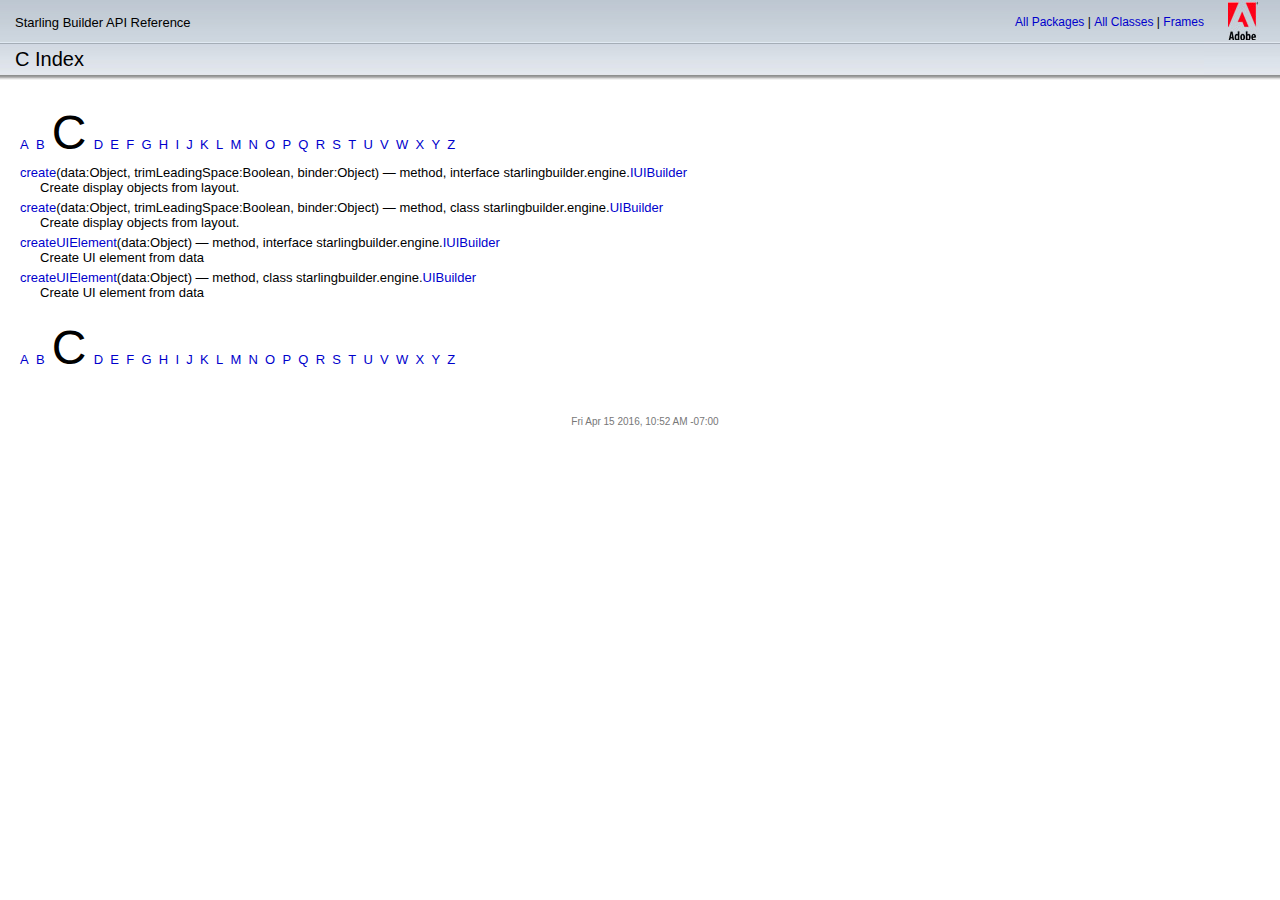
<file: api/all-index-C.html>
<!DOCTYPE HTML PUBLIC "-//W3C//DTD HTML 4.01 Transitional//EN" "http://www.w3.org/TR/html4/loose.dtd"><!-- saved from url=(0014)about:internet --><html><head><meta http-equiv="Content-Type" content="text/html; charset=UTF-8"><title>C </title><link rel="stylesheet" href="style.css" type="text/css" media="screen"><link rel="stylesheet" href="print.css" type="text/css" media="print"><link rel="stylesheet" href="override.css" type="text/css"></head><body><script language="javascript" type="text/javascript" src="asdoc.js"></script><script language="javascript" type="text/javascript" src="help.js"></script><script language="javascript" type="text/javascript" src="cookies.js"></script><script language="javascript" type="text/javascript"><!--
				asdocTitle = 'C Index - Starling Builder API Reference';
				var baseRef = '';
				window.onload = configPage;
			--></script>
<script type="text/javascript">
			scrollToNameAnchor();
		</script><table class="titleTable" cellpadding="0" cellspacing="0" id="titleTable" style="display:none"><tr><td class="titleTableTitle" align="left">Starling Builder API Reference</td><td class="titleTableTopNav" align="right"><a href="package-summary.html" onclick="loadClassListFrame('all-classes.html')">All Packages</a>&nbsp;|&nbsp;<a href="class-summary.html" onclick="loadClassListFrame('all-classes.html')">All Classes</a>&nbsp;|&nbsp;<a id="framesLink1" href="index.html?all-index-C.html&amp;index-list.html">Frames</a><a id="noFramesLink1" style="display:none" href="" onclick="parent.location=document.location"> No Frames </a></td><td class="titleTableLogo" align="right" rowspan="3"><img src="images/logo.jpg" class="logoImage" alt=" Adobe Logo " title=" Adobe Logo "></td></tr><tr class="titleTableRow2"><td class="titleTableSubTitle" id="subTitle" align="left">C&nbsp;Index</td><td class="titleTableSubNav" id="subNav" align="right"></td></tr><tr class="titleTableRow3"><td colspan="3">&nbsp;</td></tr></table><script language="javascript" type="text/javascript" xml:space="preserve">
				<!--
				
					if (!isEclipse() || window.name != ECLIPSE_FRAME_NAME) {titleBar_setSubTitle("C Index"); titleBar_setSubNav(false,false,false,false,false,false,false,false,false,false,false	,false,false,false,false,false);}	
				-->
			</script><div class="MainContent"><br><table border="0" cellspacing="0" cellpadding="0"><tr><td colspan="2"><a name="C"></a><a href="all-index-A.html" onclick="javascript:loadClassListFrame('index-list.html');">A</a>&nbsp;&nbsp;<a href="all-index-B.html" onclick="javascript:loadClassListFrame('index-list.html');">B</a>&nbsp;&nbsp;<font color="black" size="10px" style="bold">C</font>&nbsp;&nbsp;<a href="all-index-D.html" onclick="javascript:loadClassListFrame('index-list.html');">D</a>&nbsp;&nbsp;<a href="all-index-E.html" onclick="javascript:loadClassListFrame('index-list.html');">E</a>&nbsp;&nbsp;<a href="all-index-F.html" onclick="javascript:loadClassListFrame('index-list.html');">F</a>&nbsp;&nbsp;<a href="all-index-G.html" onclick="javascript:loadClassListFrame('index-list.html');">G</a>&nbsp;&nbsp;<a href="all-index-H.html" onclick="javascript:loadClassListFrame('index-list.html');">H</a>&nbsp;&nbsp;<a href="all-index-I.html" onclick="javascript:loadClassListFrame('index-list.html');">I</a>&nbsp;&nbsp;<a href="all-index-J.html" onclick="javascript:loadClassListFrame('index-list.html');">J</a>&nbsp;&nbsp;<a href="all-index-K.html" onclick="javascript:loadClassListFrame('index-list.html');">K</a>&nbsp;&nbsp;<a href="all-index-L.html" onclick="javascript:loadClassListFrame('index-list.html');">L</a>&nbsp;&nbsp;<a href="all-index-M.html" onclick="javascript:loadClassListFrame('index-list.html');">M</a>&nbsp;&nbsp;<a href="all-index-N.html" onclick="javascript:loadClassListFrame('index-list.html');">N</a>&nbsp;&nbsp;<a href="all-index-O.html" onclick="javascript:loadClassListFrame('index-list.html');">O</a>&nbsp;&nbsp;<a href="all-index-P.html" onclick="javascript:loadClassListFrame('index-list.html');">P</a>&nbsp;&nbsp;<a href="all-index-Q.html" onclick="javascript:loadClassListFrame('index-list.html');">Q</a>&nbsp;&nbsp;<a href="all-index-R.html" onclick="javascript:loadClassListFrame('index-list.html');">R</a>&nbsp;&nbsp;<a href="all-index-S.html" onclick="javascript:loadClassListFrame('index-list.html');">S</a>&nbsp;&nbsp;<a href="all-index-T.html" onclick="javascript:loadClassListFrame('index-list.html');">T</a>&nbsp;&nbsp;<a href="all-index-U.html" onclick="javascript:loadClassListFrame('index-list.html');">U</a>&nbsp;&nbsp;<a href="all-index-V.html" onclick="javascript:loadClassListFrame('index-list.html');">V</a>&nbsp;&nbsp;<a href="all-index-W.html" onclick="javascript:loadClassListFrame('index-list.html');">W</a>&nbsp;&nbsp;<a href="all-index-X.html" onclick="javascript:loadClassListFrame('index-list.html');">X</a>&nbsp;&nbsp;<a href="all-index-Y.html" onclick="javascript:loadClassListFrame('index-list.html');">Y</a>&nbsp;&nbsp;<a href="all-index-Z.html" onclick="javascript:loadClassListFrame('index-list.html');">Z</a>&nbsp;&nbsp;</td></tr><tr><td class="idxrow" colspan="2"><a href="starlingbuilder/engine/IUIBuilder.html#create()" onclick="javascript:loadClassListFrame('starlingbuilder/engine/class-list.html');">create</a>(data:Object, trimLeadingSpace:Boolean, binder:Object) &mdash; method,  interface starlingbuilder.engine.<a href="starlingbuilder/engine/IUIBuilder.html" onclick="javascript:loadClassListFrame('starlingbuilder/engine/class-list.html');">IUIBuilder</a></td></tr><tr><td width="20"></td><td>
         Create display objects from layout.</td></tr><tr><td class="idxrow" colspan="2"><a href="starlingbuilder/engine/UIBuilder.html#create()" onclick="javascript:loadClassListFrame('starlingbuilder/engine/class-list.html');">create</a>(data:Object, trimLeadingSpace:Boolean, binder:Object) &mdash; method,  class starlingbuilder.engine.<a href="starlingbuilder/engine/UIBuilder.html" onclick="javascript:loadClassListFrame('starlingbuilder/engine/class-list.html');">UIBuilder</a></td></tr><tr><td width="20"></td><td>
         Create display objects from layout.</td></tr><tr><td class="idxrow" colspan="2"><a href="starlingbuilder/engine/IUIBuilder.html#createUIElement()" onclick="javascript:loadClassListFrame('starlingbuilder/engine/class-list.html');">createUIElement</a>(data:Object) &mdash; method,  interface starlingbuilder.engine.<a href="starlingbuilder/engine/IUIBuilder.html" onclick="javascript:loadClassListFrame('starlingbuilder/engine/class-list.html');">IUIBuilder</a></td></tr><tr><td width="20"></td><td>
         Create UI element from data
                  </td></tr><tr><td class="idxrow" colspan="2"><a href="starlingbuilder/engine/UIBuilder.html#createUIElement()" onclick="javascript:loadClassListFrame('starlingbuilder/engine/class-list.html');">createUIElement</a>(data:Object) &mdash; method,  class starlingbuilder.engine.<a href="starlingbuilder/engine/UIBuilder.html" onclick="javascript:loadClassListFrame('starlingbuilder/engine/class-list.html');">UIBuilder</a></td></tr><tr><td width="20"></td><td>
         
         Create UI element from data
                  </td></tr><tr><td colspan="2" style="padding-bottom:20px"></td></tr><tr><td colspan="2"><a href="all-index-A.html" onclick="javascript:loadClassListFrame('index-list.html');">A</a>&nbsp;&nbsp;<a href="all-index-B.html" onclick="javascript:loadClassListFrame('index-list.html');">B</a>&nbsp;&nbsp;<font color="black" size="10px" style="bold">C</font>&nbsp;&nbsp;<a href="all-index-D.html" onclick="javascript:loadClassListFrame('index-list.html');">D</a>&nbsp;&nbsp;<a href="all-index-E.html" onclick="javascript:loadClassListFrame('index-list.html');">E</a>&nbsp;&nbsp;<a href="all-index-F.html" onclick="javascript:loadClassListFrame('index-list.html');">F</a>&nbsp;&nbsp;<a href="all-index-G.html" onclick="javascript:loadClassListFrame('index-list.html');">G</a>&nbsp;&nbsp;<a href="all-index-H.html" onclick="javascript:loadClassListFrame('index-list.html');">H</a>&nbsp;&nbsp;<a href="all-index-I.html" onclick="javascript:loadClassListFrame('index-list.html');">I</a>&nbsp;&nbsp;<a href="all-index-J.html" onclick="javascript:loadClassListFrame('index-list.html');">J</a>&nbsp;&nbsp;<a href="all-index-K.html" onclick="javascript:loadClassListFrame('index-list.html');">K</a>&nbsp;&nbsp;<a href="all-index-L.html" onclick="javascript:loadClassListFrame('index-list.html');">L</a>&nbsp;&nbsp;<a href="all-index-M.html" onclick="javascript:loadClassListFrame('index-list.html');">M</a>&nbsp;&nbsp;<a href="all-index-N.html" onclick="javascript:loadClassListFrame('index-list.html');">N</a>&nbsp;&nbsp;<a href="all-index-O.html" onclick="javascript:loadClassListFrame('index-list.html');">O</a>&nbsp;&nbsp;<a href="all-index-P.html" onclick="javascript:loadClassListFrame('index-list.html');">P</a>&nbsp;&nbsp;<a href="all-index-Q.html" onclick="javascript:loadClassListFrame('index-list.html');">Q</a>&nbsp;&nbsp;<a href="all-index-R.html" onclick="javascript:loadClassListFrame('index-list.html');">R</a>&nbsp;&nbsp;<a href="all-index-S.html" onclick="javascript:loadClassListFrame('index-list.html');">S</a>&nbsp;&nbsp;<a href="all-index-T.html" onclick="javascript:loadClassListFrame('index-list.html');">T</a>&nbsp;&nbsp;<a href="all-index-U.html" onclick="javascript:loadClassListFrame('index-list.html');">U</a>&nbsp;&nbsp;<a href="all-index-V.html" onclick="javascript:loadClassListFrame('index-list.html');">V</a>&nbsp;&nbsp;<a href="all-index-W.html" onclick="javascript:loadClassListFrame('index-list.html');">W</a>&nbsp;&nbsp;<a href="all-index-X.html" onclick="javascript:loadClassListFrame('index-list.html');">X</a>&nbsp;&nbsp;<a href="all-index-Y.html" onclick="javascript:loadClassListFrame('index-list.html');">Y</a>&nbsp;&nbsp;<a href="all-index-Z.html" onclick="javascript:loadClassListFrame('index-list.html');">Z</a>&nbsp;&nbsp;</td></tr></table><p></p><center class="copyright"><footer></footer><br/>Fri Apr 15 2016, 10:52 AM -07:00  </center></div></body></html><!--<br/>Fri Apr 15 2016, 10:52 AM -07:00  -->
</file>
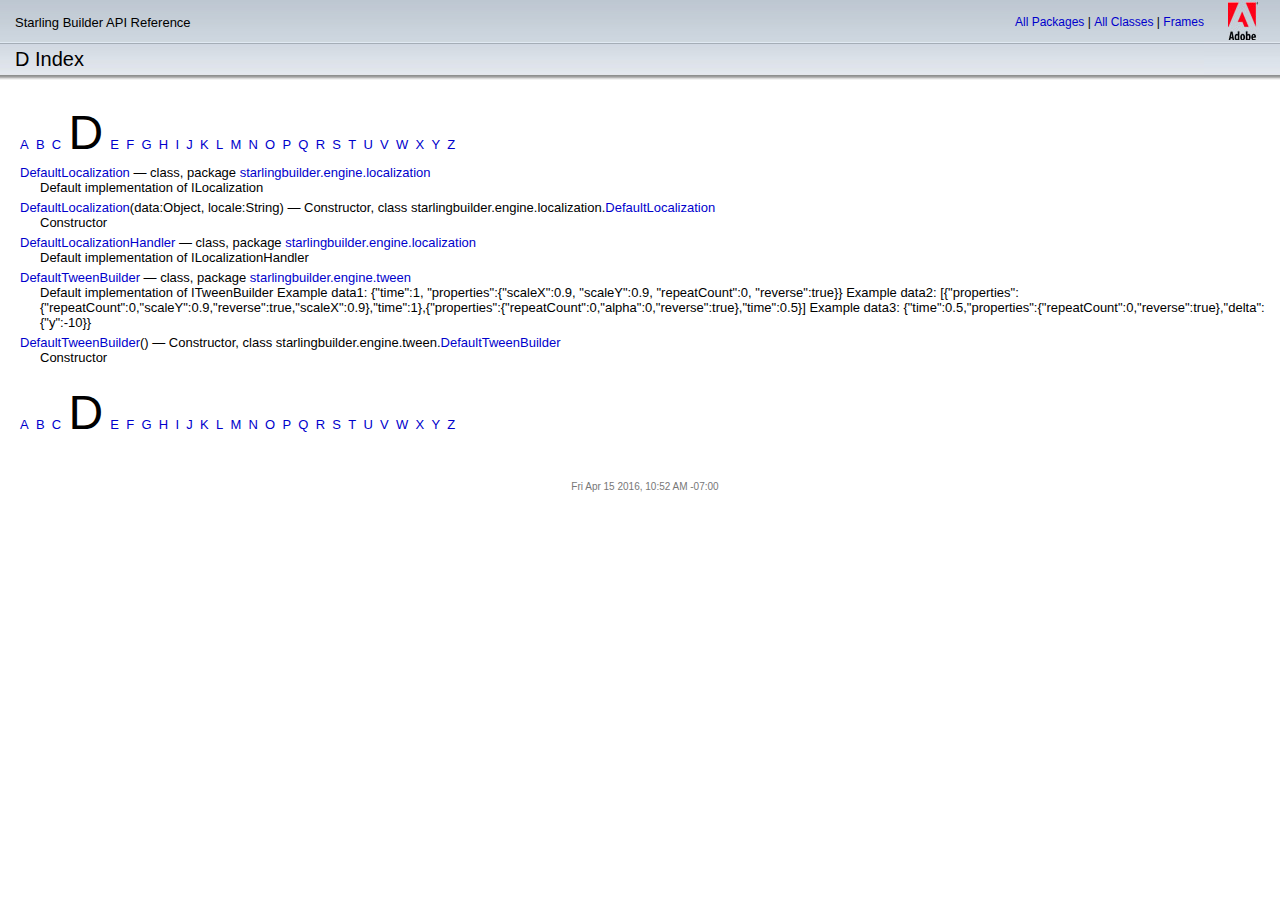
<file: api/all-index-D.html>
<!DOCTYPE HTML PUBLIC "-//W3C//DTD HTML 4.01 Transitional//EN" "http://www.w3.org/TR/html4/loose.dtd"><!-- saved from url=(0014)about:internet --><html><head><meta http-equiv="Content-Type" content="text/html; charset=UTF-8"><title>D </title><link rel="stylesheet" href="style.css" type="text/css" media="screen"><link rel="stylesheet" href="print.css" type="text/css" media="print"><link rel="stylesheet" href="override.css" type="text/css"></head><body><script language="javascript" type="text/javascript" src="asdoc.js"></script><script language="javascript" type="text/javascript" src="help.js"></script><script language="javascript" type="text/javascript" src="cookies.js"></script><script language="javascript" type="text/javascript"><!--
				asdocTitle = 'D Index - Starling Builder API Reference';
				var baseRef = '';
				window.onload = configPage;
			--></script>
<script type="text/javascript">
			scrollToNameAnchor();
		</script><table class="titleTable" cellpadding="0" cellspacing="0" id="titleTable" style="display:none"><tr><td class="titleTableTitle" align="left">Starling Builder API Reference</td><td class="titleTableTopNav" align="right"><a href="package-summary.html" onclick="loadClassListFrame('all-classes.html')">All Packages</a>&nbsp;|&nbsp;<a href="class-summary.html" onclick="loadClassListFrame('all-classes.html')">All Classes</a>&nbsp;|&nbsp;<a id="framesLink1" href="index.html?all-index-D.html&amp;index-list.html">Frames</a><a id="noFramesLink1" style="display:none" href="" onclick="parent.location=document.location"> No Frames </a></td><td class="titleTableLogo" align="right" rowspan="3"><img src="images/logo.jpg" class="logoImage" alt=" Adobe Logo " title=" Adobe Logo "></td></tr><tr class="titleTableRow2"><td class="titleTableSubTitle" id="subTitle" align="left">D&nbsp;Index</td><td class="titleTableSubNav" id="subNav" align="right"></td></tr><tr class="titleTableRow3"><td colspan="3">&nbsp;</td></tr></table><script language="javascript" type="text/javascript" xml:space="preserve">
				<!--
				
					if (!isEclipse() || window.name != ECLIPSE_FRAME_NAME) {titleBar_setSubTitle("D Index"); titleBar_setSubNav(false,false,false,false,false,false,false,false,false,false,false	,false,false,false,false,false);}	
				-->
			</script><div class="MainContent"><br><table border="0" cellspacing="0" cellpadding="0"><tr><td colspan="2"><a name="D"></a><a href="all-index-A.html" onclick="javascript:loadClassListFrame('index-list.html');">A</a>&nbsp;&nbsp;<a href="all-index-B.html" onclick="javascript:loadClassListFrame('index-list.html');">B</a>&nbsp;&nbsp;<a href="all-index-C.html" onclick="javascript:loadClassListFrame('index-list.html');">C</a>&nbsp;&nbsp;<font color="black" size="10px" style="bold">D</font>&nbsp;&nbsp;<a href="all-index-E.html" onclick="javascript:loadClassListFrame('index-list.html');">E</a>&nbsp;&nbsp;<a href="all-index-F.html" onclick="javascript:loadClassListFrame('index-list.html');">F</a>&nbsp;&nbsp;<a href="all-index-G.html" onclick="javascript:loadClassListFrame('index-list.html');">G</a>&nbsp;&nbsp;<a href="all-index-H.html" onclick="javascript:loadClassListFrame('index-list.html');">H</a>&nbsp;&nbsp;<a href="all-index-I.html" onclick="javascript:loadClassListFrame('index-list.html');">I</a>&nbsp;&nbsp;<a href="all-index-J.html" onclick="javascript:loadClassListFrame('index-list.html');">J</a>&nbsp;&nbsp;<a href="all-index-K.html" onclick="javascript:loadClassListFrame('index-list.html');">K</a>&nbsp;&nbsp;<a href="all-index-L.html" onclick="javascript:loadClassListFrame('index-list.html');">L</a>&nbsp;&nbsp;<a href="all-index-M.html" onclick="javascript:loadClassListFrame('index-list.html');">M</a>&nbsp;&nbsp;<a href="all-index-N.html" onclick="javascript:loadClassListFrame('index-list.html');">N</a>&nbsp;&nbsp;<a href="all-index-O.html" onclick="javascript:loadClassListFrame('index-list.html');">O</a>&nbsp;&nbsp;<a href="all-index-P.html" onclick="javascript:loadClassListFrame('index-list.html');">P</a>&nbsp;&nbsp;<a href="all-index-Q.html" onclick="javascript:loadClassListFrame('index-list.html');">Q</a>&nbsp;&nbsp;<a href="all-index-R.html" onclick="javascript:loadClassListFrame('index-list.html');">R</a>&nbsp;&nbsp;<a href="all-index-S.html" onclick="javascript:loadClassListFrame('index-list.html');">S</a>&nbsp;&nbsp;<a href="all-index-T.html" onclick="javascript:loadClassListFrame('index-list.html');">T</a>&nbsp;&nbsp;<a href="all-index-U.html" onclick="javascript:loadClassListFrame('index-list.html');">U</a>&nbsp;&nbsp;<a href="all-index-V.html" onclick="javascript:loadClassListFrame('index-list.html');">V</a>&nbsp;&nbsp;<a href="all-index-W.html" onclick="javascript:loadClassListFrame('index-list.html');">W</a>&nbsp;&nbsp;<a href="all-index-X.html" onclick="javascript:loadClassListFrame('index-list.html');">X</a>&nbsp;&nbsp;<a href="all-index-Y.html" onclick="javascript:loadClassListFrame('index-list.html');">Y</a>&nbsp;&nbsp;<a href="all-index-Z.html" onclick="javascript:loadClassListFrame('index-list.html');">Z</a>&nbsp;&nbsp;</td></tr><tr><td class="idxrow" colspan="2"><a href="starlingbuilder/engine/localization/DefaultLocalization.html" onclick="javascript:loadClassListFrame('starlingbuilder/engine/localization/class-list.html');">DefaultLocalization</a> &mdash; class, package <a href="starlingbuilder/engine/localization/package-detail.html" onclick="javascript:loadClassListFrame('starlingbuilder/engine/localization/class-list.html');">starlingbuilder.engine.localization</a></td></tr><tr><td width="20"></td><td>
     Default implementation of ILocalization
          </td></tr><tr><td class="idxrow" colspan="2"><a href="starlingbuilder/engine/localization/DefaultLocalization.html#DefaultLocalization()" onclick="javascript:loadClassListFrame('starlingbuilder/engine/localization/class-list.html');">DefaultLocalization</a>(data:Object, locale:String) &mdash; Constructor, class starlingbuilder.engine.localization.<a href="starlingbuilder/engine/localization/DefaultLocalization.html" onclick="javascript:loadClassListFrame('starlingbuilder/engine/localization/class-list.html');">DefaultLocalization</a></td></tr><tr><td width="20"></td><td>
         Constructor
         </td></tr><tr><td class="idxrow" colspan="2"><a href="starlingbuilder/engine/localization/DefaultLocalizationHandler.html" onclick="javascript:loadClassListFrame('starlingbuilder/engine/localization/class-list.html');">DefaultLocalizationHandler</a> &mdash; class, package <a href="starlingbuilder/engine/localization/package-detail.html" onclick="javascript:loadClassListFrame('starlingbuilder/engine/localization/class-list.html');">starlingbuilder.engine.localization</a></td></tr><tr><td width="20"></td><td>
     Default implementation of ILocalizationHandler
          </td></tr><tr><td class="idxrow" colspan="2"><a href="starlingbuilder/engine/tween/DefaultTweenBuilder.html" onclick="javascript:loadClassListFrame('starlingbuilder/engine/tween/class-list.html');">DefaultTweenBuilder</a> &mdash; class, package <a href="starlingbuilder/engine/tween/package-detail.html" onclick="javascript:loadClassListFrame('starlingbuilder/engine/tween/class-list.html');">starlingbuilder.engine.tween</a></td></tr><tr><td width="20"></td><td>
     Default implementation of ITweenBuilder
          Example data1:
     {"time":1, "properties":{"scaleX":0.9, "scaleY":0.9, "repeatCount":0, "reverse":true}}
     Example data2:
     [{"properties":{"repeatCount":0,"scaleY":0.9,"reverse":true,"scaleX":0.9},"time":1},{"properties":{"repeatCount":0,"alpha":0,"reverse":true},"time":0.5}]
     Example data3:
     {"time":0.5,"properties":{"repeatCount":0,"reverse":true},"delta":{"y":-10}}
          </td></tr><tr><td class="idxrow" colspan="2"><a href="starlingbuilder/engine/tween/DefaultTweenBuilder.html#DefaultTweenBuilder()" onclick="javascript:loadClassListFrame('starlingbuilder/engine/tween/class-list.html');">DefaultTweenBuilder</a>() &mdash; Constructor, class starlingbuilder.engine.tween.<a href="starlingbuilder/engine/tween/DefaultTweenBuilder.html" onclick="javascript:loadClassListFrame('starlingbuilder/engine/tween/class-list.html');">DefaultTweenBuilder</a></td></tr><tr><td width="20"></td><td>
         Constructor
         </td></tr><tr><td colspan="2" style="padding-bottom:20px"></td></tr><tr><td colspan="2"><a href="all-index-A.html" onclick="javascript:loadClassListFrame('index-list.html');">A</a>&nbsp;&nbsp;<a href="all-index-B.html" onclick="javascript:loadClassListFrame('index-list.html');">B</a>&nbsp;&nbsp;<a href="all-index-C.html" onclick="javascript:loadClassListFrame('index-list.html');">C</a>&nbsp;&nbsp;<font color="black" size="10px" style="bold">D</font>&nbsp;&nbsp;<a href="all-index-E.html" onclick="javascript:loadClassListFrame('index-list.html');">E</a>&nbsp;&nbsp;<a href="all-index-F.html" onclick="javascript:loadClassListFrame('index-list.html');">F</a>&nbsp;&nbsp;<a href="all-index-G.html" onclick="javascript:loadClassListFrame('index-list.html');">G</a>&nbsp;&nbsp;<a href="all-index-H.html" onclick="javascript:loadClassListFrame('index-list.html');">H</a>&nbsp;&nbsp;<a href="all-index-I.html" onclick="javascript:loadClassListFrame('index-list.html');">I</a>&nbsp;&nbsp;<a href="all-index-J.html" onclick="javascript:loadClassListFrame('index-list.html');">J</a>&nbsp;&nbsp;<a href="all-index-K.html" onclick="javascript:loadClassListFrame('index-list.html');">K</a>&nbsp;&nbsp;<a href="all-index-L.html" onclick="javascript:loadClassListFrame('index-list.html');">L</a>&nbsp;&nbsp;<a href="all-index-M.html" onclick="javascript:loadClassListFrame('index-list.html');">M</a>&nbsp;&nbsp;<a href="all-index-N.html" onclick="javascript:loadClassListFrame('index-list.html');">N</a>&nbsp;&nbsp;<a href="all-index-O.html" onclick="javascript:loadClassListFrame('index-list.html');">O</a>&nbsp;&nbsp;<a href="all-index-P.html" onclick="javascript:loadClassListFrame('index-list.html');">P</a>&nbsp;&nbsp;<a href="all-index-Q.html" onclick="javascript:loadClassListFrame('index-list.html');">Q</a>&nbsp;&nbsp;<a href="all-index-R.html" onclick="javascript:loadClassListFrame('index-list.html');">R</a>&nbsp;&nbsp;<a href="all-index-S.html" onclick="javascript:loadClassListFrame('index-list.html');">S</a>&nbsp;&nbsp;<a href="all-index-T.html" onclick="javascript:loadClassListFrame('index-list.html');">T</a>&nbsp;&nbsp;<a href="all-index-U.html" onclick="javascript:loadClassListFrame('index-list.html');">U</a>&nbsp;&nbsp;<a href="all-index-V.html" onclick="javascript:loadClassListFrame('index-list.html');">V</a>&nbsp;&nbsp;<a href="all-index-W.html" onclick="javascript:loadClassListFrame('index-list.html');">W</a>&nbsp;&nbsp;<a href="all-index-X.html" onclick="javascript:loadClassListFrame('index-list.html');">X</a>&nbsp;&nbsp;<a href="all-index-Y.html" onclick="javascript:loadClassListFrame('index-list.html');">Y</a>&nbsp;&nbsp;<a href="all-index-Z.html" onclick="javascript:loadClassListFrame('index-list.html');">Z</a>&nbsp;&nbsp;</td></tr></table><p></p><center class="copyright"><footer></footer><br/>Fri Apr 15 2016, 10:52 AM -07:00  </center></div></body></html><!--<br/>Fri Apr 15 2016, 10:52 AM -07:00  -->
</file>
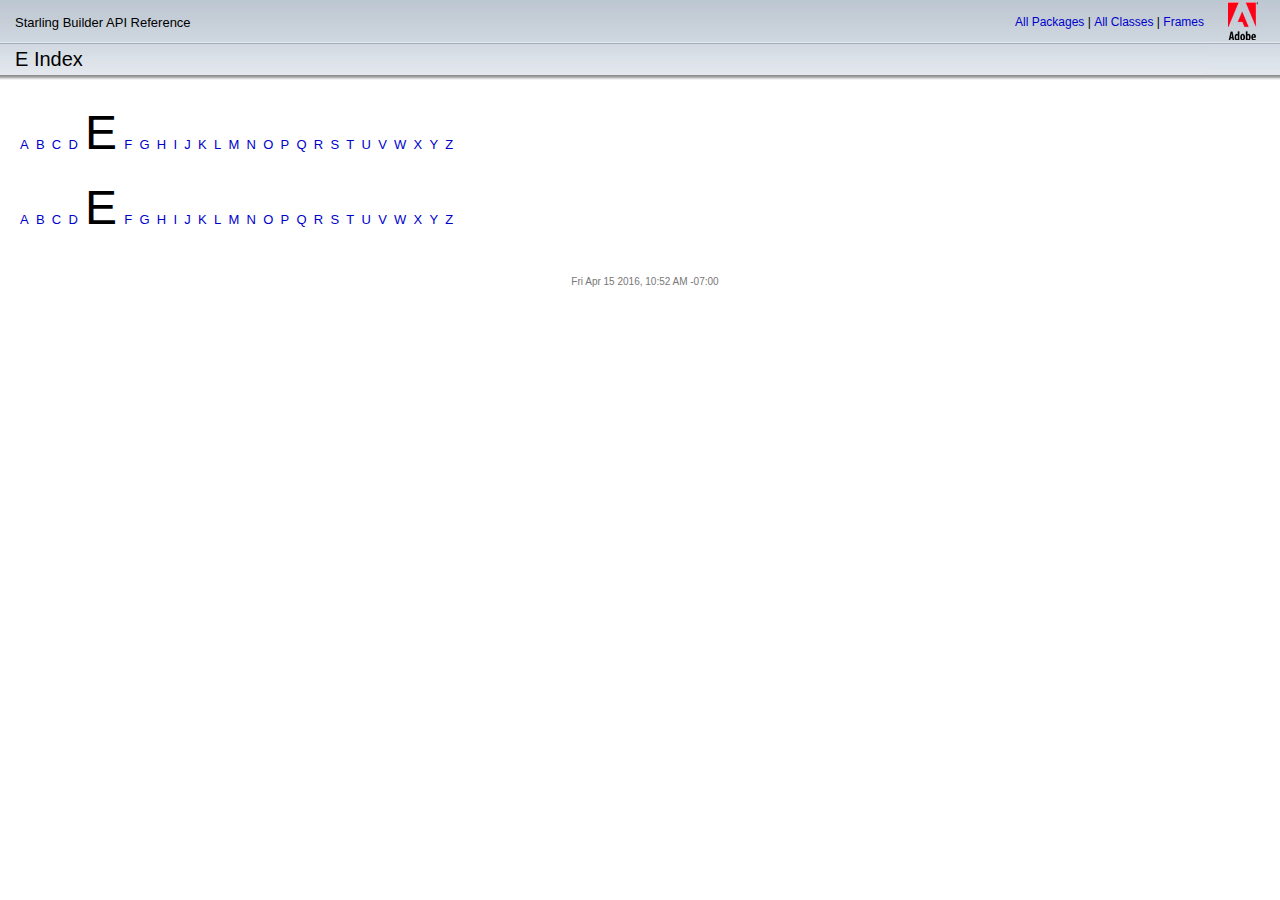
<file: api/all-index-E.html>
<!DOCTYPE HTML PUBLIC "-//W3C//DTD HTML 4.01 Transitional//EN" "http://www.w3.org/TR/html4/loose.dtd"><!-- saved from url=(0014)about:internet --><html><head><meta http-equiv="Content-Type" content="text/html; charset=UTF-8"><title>E </title><link rel="stylesheet" href="style.css" type="text/css" media="screen"><link rel="stylesheet" href="print.css" type="text/css" media="print"><link rel="stylesheet" href="override.css" type="text/css"></head><body><script language="javascript" type="text/javascript" src="asdoc.js"></script><script language="javascript" type="text/javascript" src="help.js"></script><script language="javascript" type="text/javascript" src="cookies.js"></script><script language="javascript" type="text/javascript"><!--
				asdocTitle = 'E Index - Starling Builder API Reference';
				var baseRef = '';
				window.onload = configPage;
			--></script>
<script type="text/javascript">
			scrollToNameAnchor();
		</script><table class="titleTable" cellpadding="0" cellspacing="0" id="titleTable" style="display:none"><tr><td class="titleTableTitle" align="left">Starling Builder API Reference</td><td class="titleTableTopNav" align="right"><a href="package-summary.html" onclick="loadClassListFrame('all-classes.html')">All Packages</a>&nbsp;|&nbsp;<a href="class-summary.html" onclick="loadClassListFrame('all-classes.html')">All Classes</a>&nbsp;|&nbsp;<a id="framesLink1" href="index.html?all-index-E.html&amp;index-list.html">Frames</a><a id="noFramesLink1" style="display:none" href="" onclick="parent.location=document.location"> No Frames </a></td><td class="titleTableLogo" align="right" rowspan="3"><img src="images/logo.jpg" class="logoImage" alt=" Adobe Logo " title=" Adobe Logo "></td></tr><tr class="titleTableRow2"><td class="titleTableSubTitle" id="subTitle" align="left">E&nbsp;Index</td><td class="titleTableSubNav" id="subNav" align="right"></td></tr><tr class="titleTableRow3"><td colspan="3">&nbsp;</td></tr></table><script language="javascript" type="text/javascript" xml:space="preserve">
				<!--
				
					if (!isEclipse() || window.name != ECLIPSE_FRAME_NAME) {titleBar_setSubTitle("E Index"); titleBar_setSubNav(false,false,false,false,false,false,false,false,false,false,false	,false,false,false,false,false);}	
				-->
			</script><div class="MainContent"><br><table border="0" cellspacing="0" cellpadding="0"><tr><td colspan="2"><a name="E"></a><a href="all-index-A.html" onclick="javascript:loadClassListFrame('index-list.html');">A</a>&nbsp;&nbsp;<a href="all-index-B.html" onclick="javascript:loadClassListFrame('index-list.html');">B</a>&nbsp;&nbsp;<a href="all-index-C.html" onclick="javascript:loadClassListFrame('index-list.html');">C</a>&nbsp;&nbsp;<a href="all-index-D.html" onclick="javascript:loadClassListFrame('index-list.html');">D</a>&nbsp;&nbsp;<font color="black" size="10px" style="bold">E</font>&nbsp;&nbsp;<a href="all-index-F.html" onclick="javascript:loadClassListFrame('index-list.html');">F</a>&nbsp;&nbsp;<a href="all-index-G.html" onclick="javascript:loadClassListFrame('index-list.html');">G</a>&nbsp;&nbsp;<a href="all-index-H.html" onclick="javascript:loadClassListFrame('index-list.html');">H</a>&nbsp;&nbsp;<a href="all-index-I.html" onclick="javascript:loadClassListFrame('index-list.html');">I</a>&nbsp;&nbsp;<a href="all-index-J.html" onclick="javascript:loadClassListFrame('index-list.html');">J</a>&nbsp;&nbsp;<a href="all-index-K.html" onclick="javascript:loadClassListFrame('index-list.html');">K</a>&nbsp;&nbsp;<a href="all-index-L.html" onclick="javascript:loadClassListFrame('index-list.html');">L</a>&nbsp;&nbsp;<a href="all-index-M.html" onclick="javascript:loadClassListFrame('index-list.html');">M</a>&nbsp;&nbsp;<a href="all-index-N.html" onclick="javascript:loadClassListFrame('index-list.html');">N</a>&nbsp;&nbsp;<a href="all-index-O.html" onclick="javascript:loadClassListFrame('index-list.html');">O</a>&nbsp;&nbsp;<a href="all-index-P.html" onclick="javascript:loadClassListFrame('index-list.html');">P</a>&nbsp;&nbsp;<a href="all-index-Q.html" onclick="javascript:loadClassListFrame('index-list.html');">Q</a>&nbsp;&nbsp;<a href="all-index-R.html" onclick="javascript:loadClassListFrame('index-list.html');">R</a>&nbsp;&nbsp;<a href="all-index-S.html" onclick="javascript:loadClassListFrame('index-list.html');">S</a>&nbsp;&nbsp;<a href="all-index-T.html" onclick="javascript:loadClassListFrame('index-list.html');">T</a>&nbsp;&nbsp;<a href="all-index-U.html" onclick="javascript:loadClassListFrame('index-list.html');">U</a>&nbsp;&nbsp;<a href="all-index-V.html" onclick="javascript:loadClassListFrame('index-list.html');">V</a>&nbsp;&nbsp;<a href="all-index-W.html" onclick="javascript:loadClassListFrame('index-list.html');">W</a>&nbsp;&nbsp;<a href="all-index-X.html" onclick="javascript:loadClassListFrame('index-list.html');">X</a>&nbsp;&nbsp;<a href="all-index-Y.html" onclick="javascript:loadClassListFrame('index-list.html');">Y</a>&nbsp;&nbsp;<a href="all-index-Z.html" onclick="javascript:loadClassListFrame('index-list.html');">Z</a>&nbsp;&nbsp;</td></tr><tr><td colspan="2" style="padding-bottom:20px"></td></tr><tr><td colspan="2"><a href="all-index-A.html" onclick="javascript:loadClassListFrame('index-list.html');">A</a>&nbsp;&nbsp;<a href="all-index-B.html" onclick="javascript:loadClassListFrame('index-list.html');">B</a>&nbsp;&nbsp;<a href="all-index-C.html" onclick="javascript:loadClassListFrame('index-list.html');">C</a>&nbsp;&nbsp;<a href="all-index-D.html" onclick="javascript:loadClassListFrame('index-list.html');">D</a>&nbsp;&nbsp;<font color="black" size="10px" style="bold">E</font>&nbsp;&nbsp;<a href="all-index-F.html" onclick="javascript:loadClassListFrame('index-list.html');">F</a>&nbsp;&nbsp;<a href="all-index-G.html" onclick="javascript:loadClassListFrame('index-list.html');">G</a>&nbsp;&nbsp;<a href="all-index-H.html" onclick="javascript:loadClassListFrame('index-list.html');">H</a>&nbsp;&nbsp;<a href="all-index-I.html" onclick="javascript:loadClassListFrame('index-list.html');">I</a>&nbsp;&nbsp;<a href="all-index-J.html" onclick="javascript:loadClassListFrame('index-list.html');">J</a>&nbsp;&nbsp;<a href="all-index-K.html" onclick="javascript:loadClassListFrame('index-list.html');">K</a>&nbsp;&nbsp;<a href="all-index-L.html" onclick="javascript:loadClassListFrame('index-list.html');">L</a>&nbsp;&nbsp;<a href="all-index-M.html" onclick="javascript:loadClassListFrame('index-list.html');">M</a>&nbsp;&nbsp;<a href="all-index-N.html" onclick="javascript:loadClassListFrame('index-list.html');">N</a>&nbsp;&nbsp;<a href="all-index-O.html" onclick="javascript:loadClassListFrame('index-list.html');">O</a>&nbsp;&nbsp;<a href="all-index-P.html" onclick="javascript:loadClassListFrame('index-list.html');">P</a>&nbsp;&nbsp;<a href="all-index-Q.html" onclick="javascript:loadClassListFrame('index-list.html');">Q</a>&nbsp;&nbsp;<a href="all-index-R.html" onclick="javascript:loadClassListFrame('index-list.html');">R</a>&nbsp;&nbsp;<a href="all-index-S.html" onclick="javascript:loadClassListFrame('index-list.html');">S</a>&nbsp;&nbsp;<a href="all-index-T.html" onclick="javascript:loadClassListFrame('index-list.html');">T</a>&nbsp;&nbsp;<a href="all-index-U.html" onclick="javascript:loadClassListFrame('index-list.html');">U</a>&nbsp;&nbsp;<a href="all-index-V.html" onclick="javascript:loadClassListFrame('index-list.html');">V</a>&nbsp;&nbsp;<a href="all-index-W.html" onclick="javascript:loadClassListFrame('index-list.html');">W</a>&nbsp;&nbsp;<a href="all-index-X.html" onclick="javascript:loadClassListFrame('index-list.html');">X</a>&nbsp;&nbsp;<a href="all-index-Y.html" onclick="javascript:loadClassListFrame('index-list.html');">Y</a>&nbsp;&nbsp;<a href="all-index-Z.html" onclick="javascript:loadClassListFrame('index-list.html');">Z</a>&nbsp;&nbsp;</td></tr></table><p></p><center class="copyright"><footer></footer><br/>Fri Apr 15 2016, 10:52 AM -07:00  </center></div></body></html><!--<br/>Fri Apr 15 2016, 10:52 AM -07:00  -->
</file>
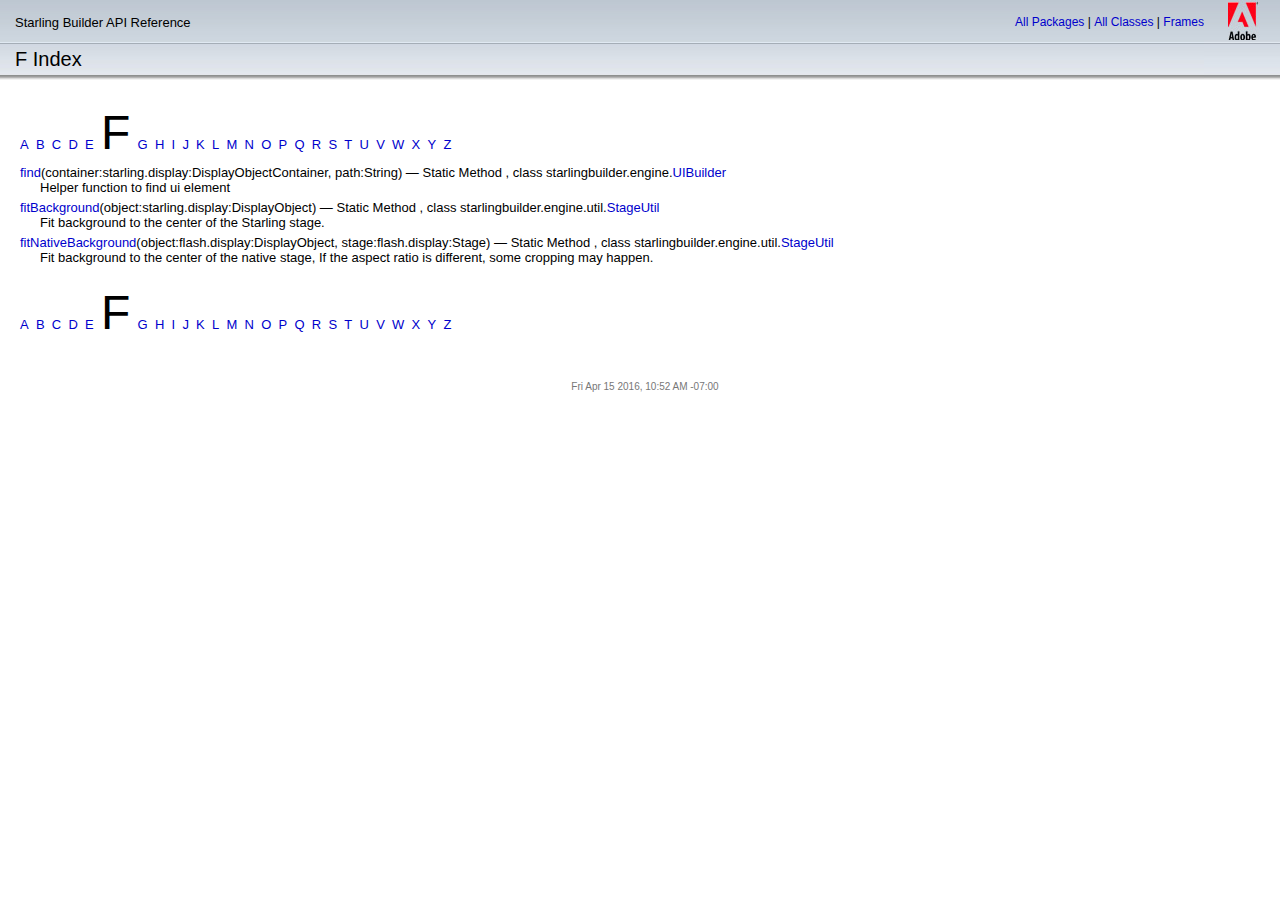
<file: api/all-index-F.html>
<!DOCTYPE HTML PUBLIC "-//W3C//DTD HTML 4.01 Transitional//EN" "http://www.w3.org/TR/html4/loose.dtd"><!-- saved from url=(0014)about:internet --><html><head><meta http-equiv="Content-Type" content="text/html; charset=UTF-8"><title>F </title><link rel="stylesheet" href="style.css" type="text/css" media="screen"><link rel="stylesheet" href="print.css" type="text/css" media="print"><link rel="stylesheet" href="override.css" type="text/css"></head><body><script language="javascript" type="text/javascript" src="asdoc.js"></script><script language="javascript" type="text/javascript" src="help.js"></script><script language="javascript" type="text/javascript" src="cookies.js"></script><script language="javascript" type="text/javascript"><!--
				asdocTitle = 'F Index - Starling Builder API Reference';
				var baseRef = '';
				window.onload = configPage;
			--></script>
<script type="text/javascript">
			scrollToNameAnchor();
		</script><table class="titleTable" cellpadding="0" cellspacing="0" id="titleTable" style="display:none"><tr><td class="titleTableTitle" align="left">Starling Builder API Reference</td><td class="titleTableTopNav" align="right"><a href="package-summary.html" onclick="loadClassListFrame('all-classes.html')">All Packages</a>&nbsp;|&nbsp;<a href="class-summary.html" onclick="loadClassListFrame('all-classes.html')">All Classes</a>&nbsp;|&nbsp;<a id="framesLink1" href="index.html?all-index-F.html&amp;index-list.html">Frames</a><a id="noFramesLink1" style="display:none" href="" onclick="parent.location=document.location"> No Frames </a></td><td class="titleTableLogo" align="right" rowspan="3"><img src="images/logo.jpg" class="logoImage" alt=" Adobe Logo " title=" Adobe Logo "></td></tr><tr class="titleTableRow2"><td class="titleTableSubTitle" id="subTitle" align="left">F&nbsp;Index</td><td class="titleTableSubNav" id="subNav" align="right"></td></tr><tr class="titleTableRow3"><td colspan="3">&nbsp;</td></tr></table><script language="javascript" type="text/javascript" xml:space="preserve">
				<!--
				
					if (!isEclipse() || window.name != ECLIPSE_FRAME_NAME) {titleBar_setSubTitle("F Index"); titleBar_setSubNav(false,false,false,false,false,false,false,false,false,false,false	,false,false,false,false,false);}	
				-->
			</script><div class="MainContent"><br><table border="0" cellspacing="0" cellpadding="0"><tr><td colspan="2"><a name="F"></a><a href="all-index-A.html" onclick="javascript:loadClassListFrame('index-list.html');">A</a>&nbsp;&nbsp;<a href="all-index-B.html" onclick="javascript:loadClassListFrame('index-list.html');">B</a>&nbsp;&nbsp;<a href="all-index-C.html" onclick="javascript:loadClassListFrame('index-list.html');">C</a>&nbsp;&nbsp;<a href="all-index-D.html" onclick="javascript:loadClassListFrame('index-list.html');">D</a>&nbsp;&nbsp;<a href="all-index-E.html" onclick="javascript:loadClassListFrame('index-list.html');">E</a>&nbsp;&nbsp;<font color="black" size="10px" style="bold">F</font>&nbsp;&nbsp;<a href="all-index-G.html" onclick="javascript:loadClassListFrame('index-list.html');">G</a>&nbsp;&nbsp;<a href="all-index-H.html" onclick="javascript:loadClassListFrame('index-list.html');">H</a>&nbsp;&nbsp;<a href="all-index-I.html" onclick="javascript:loadClassListFrame('index-list.html');">I</a>&nbsp;&nbsp;<a href="all-index-J.html" onclick="javascript:loadClassListFrame('index-list.html');">J</a>&nbsp;&nbsp;<a href="all-index-K.html" onclick="javascript:loadClassListFrame('index-list.html');">K</a>&nbsp;&nbsp;<a href="all-index-L.html" onclick="javascript:loadClassListFrame('index-list.html');">L</a>&nbsp;&nbsp;<a href="all-index-M.html" onclick="javascript:loadClassListFrame('index-list.html');">M</a>&nbsp;&nbsp;<a href="all-index-N.html" onclick="javascript:loadClassListFrame('index-list.html');">N</a>&nbsp;&nbsp;<a href="all-index-O.html" onclick="javascript:loadClassListFrame('index-list.html');">O</a>&nbsp;&nbsp;<a href="all-index-P.html" onclick="javascript:loadClassListFrame('index-list.html');">P</a>&nbsp;&nbsp;<a href="all-index-Q.html" onclick="javascript:loadClassListFrame('index-list.html');">Q</a>&nbsp;&nbsp;<a href="all-index-R.html" onclick="javascript:loadClassListFrame('index-list.html');">R</a>&nbsp;&nbsp;<a href="all-index-S.html" onclick="javascript:loadClassListFrame('index-list.html');">S</a>&nbsp;&nbsp;<a href="all-index-T.html" onclick="javascript:loadClassListFrame('index-list.html');">T</a>&nbsp;&nbsp;<a href="all-index-U.html" onclick="javascript:loadClassListFrame('index-list.html');">U</a>&nbsp;&nbsp;<a href="all-index-V.html" onclick="javascript:loadClassListFrame('index-list.html');">V</a>&nbsp;&nbsp;<a href="all-index-W.html" onclick="javascript:loadClassListFrame('index-list.html');">W</a>&nbsp;&nbsp;<a href="all-index-X.html" onclick="javascript:loadClassListFrame('index-list.html');">X</a>&nbsp;&nbsp;<a href="all-index-Y.html" onclick="javascript:loadClassListFrame('index-list.html');">Y</a>&nbsp;&nbsp;<a href="all-index-Z.html" onclick="javascript:loadClassListFrame('index-list.html');">Z</a>&nbsp;&nbsp;</td></tr><tr><td class="idxrow" colspan="2"><a href="starlingbuilder/engine/UIBuilder.html#find()" onclick="javascript:loadClassListFrame('starlingbuilder/engine/class-list.html');">find</a>(container:starling.display:DisplayObjectContainer, path:String) &mdash; Static Method                  ,  class starlingbuilder.engine.<a href="starlingbuilder/engine/UIBuilder.html" onclick="javascript:loadClassListFrame('starlingbuilder/engine/class-list.html');">UIBuilder</a></td></tr><tr><td width="20"></td><td>
          Helper function to find ui element
         </td></tr><tr><td class="idxrow" colspan="2"><a href="starlingbuilder/engine/util/StageUtil.html#fitBackground()" onclick="javascript:loadClassListFrame('starlingbuilder/engine/util/class-list.html');">fitBackground</a>(object:starling.display:DisplayObject) &mdash; Static Method                  ,  class starlingbuilder.engine.util.<a href="starlingbuilder/engine/util/StageUtil.html" onclick="javascript:loadClassListFrame('starlingbuilder/engine/util/class-list.html');">StageUtil</a></td></tr><tr><td width="20"></td><td>
         Fit background to the center of the Starling stage.</td></tr><tr><td class="idxrow" colspan="2"><a href="starlingbuilder/engine/util/StageUtil.html#fitNativeBackground()" onclick="javascript:loadClassListFrame('starlingbuilder/engine/util/class-list.html');">fitNativeBackground</a>(object:flash.display:DisplayObject, stage:flash.display:Stage) &mdash; Static Method                  ,  class starlingbuilder.engine.util.<a href="starlingbuilder/engine/util/StageUtil.html" onclick="javascript:loadClassListFrame('starlingbuilder/engine/util/class-list.html');">StageUtil</a></td></tr><tr><td width="20"></td><td>
         Fit background to the center of the native stage, If the aspect ratio is different, some cropping may happen.</td></tr><tr><td colspan="2" style="padding-bottom:20px"></td></tr><tr><td colspan="2"><a href="all-index-A.html" onclick="javascript:loadClassListFrame('index-list.html');">A</a>&nbsp;&nbsp;<a href="all-index-B.html" onclick="javascript:loadClassListFrame('index-list.html');">B</a>&nbsp;&nbsp;<a href="all-index-C.html" onclick="javascript:loadClassListFrame('index-list.html');">C</a>&nbsp;&nbsp;<a href="all-index-D.html" onclick="javascript:loadClassListFrame('index-list.html');">D</a>&nbsp;&nbsp;<a href="all-index-E.html" onclick="javascript:loadClassListFrame('index-list.html');">E</a>&nbsp;&nbsp;<font color="black" size="10px" style="bold">F</font>&nbsp;&nbsp;<a href="all-index-G.html" onclick="javascript:loadClassListFrame('index-list.html');">G</a>&nbsp;&nbsp;<a href="all-index-H.html" onclick="javascript:loadClassListFrame('index-list.html');">H</a>&nbsp;&nbsp;<a href="all-index-I.html" onclick="javascript:loadClassListFrame('index-list.html');">I</a>&nbsp;&nbsp;<a href="all-index-J.html" onclick="javascript:loadClassListFrame('index-list.html');">J</a>&nbsp;&nbsp;<a href="all-index-K.html" onclick="javascript:loadClassListFrame('index-list.html');">K</a>&nbsp;&nbsp;<a href="all-index-L.html" onclick="javascript:loadClassListFrame('index-list.html');">L</a>&nbsp;&nbsp;<a href="all-index-M.html" onclick="javascript:loadClassListFrame('index-list.html');">M</a>&nbsp;&nbsp;<a href="all-index-N.html" onclick="javascript:loadClassListFrame('index-list.html');">N</a>&nbsp;&nbsp;<a href="all-index-O.html" onclick="javascript:loadClassListFrame('index-list.html');">O</a>&nbsp;&nbsp;<a href="all-index-P.html" onclick="javascript:loadClassListFrame('index-list.html');">P</a>&nbsp;&nbsp;<a href="all-index-Q.html" onclick="javascript:loadClassListFrame('index-list.html');">Q</a>&nbsp;&nbsp;<a href="all-index-R.html" onclick="javascript:loadClassListFrame('index-list.html');">R</a>&nbsp;&nbsp;<a href="all-index-S.html" onclick="javascript:loadClassListFrame('index-list.html');">S</a>&nbsp;&nbsp;<a href="all-index-T.html" onclick="javascript:loadClassListFrame('index-list.html');">T</a>&nbsp;&nbsp;<a href="all-index-U.html" onclick="javascript:loadClassListFrame('index-list.html');">U</a>&nbsp;&nbsp;<a href="all-index-V.html" onclick="javascript:loadClassListFrame('index-list.html');">V</a>&nbsp;&nbsp;<a href="all-index-W.html" onclick="javascript:loadClassListFrame('index-list.html');">W</a>&nbsp;&nbsp;<a href="all-index-X.html" onclick="javascript:loadClassListFrame('index-list.html');">X</a>&nbsp;&nbsp;<a href="all-index-Y.html" onclick="javascript:loadClassListFrame('index-list.html');">Y</a>&nbsp;&nbsp;<a href="all-index-Z.html" onclick="javascript:loadClassListFrame('index-list.html');">Z</a>&nbsp;&nbsp;</td></tr></table><p></p><center class="copyright"><footer></footer><br/>Fri Apr 15 2016, 10:52 AM -07:00  </center></div></body></html><!--<br/>Fri Apr 15 2016, 10:52 AM -07:00  -->
</file>
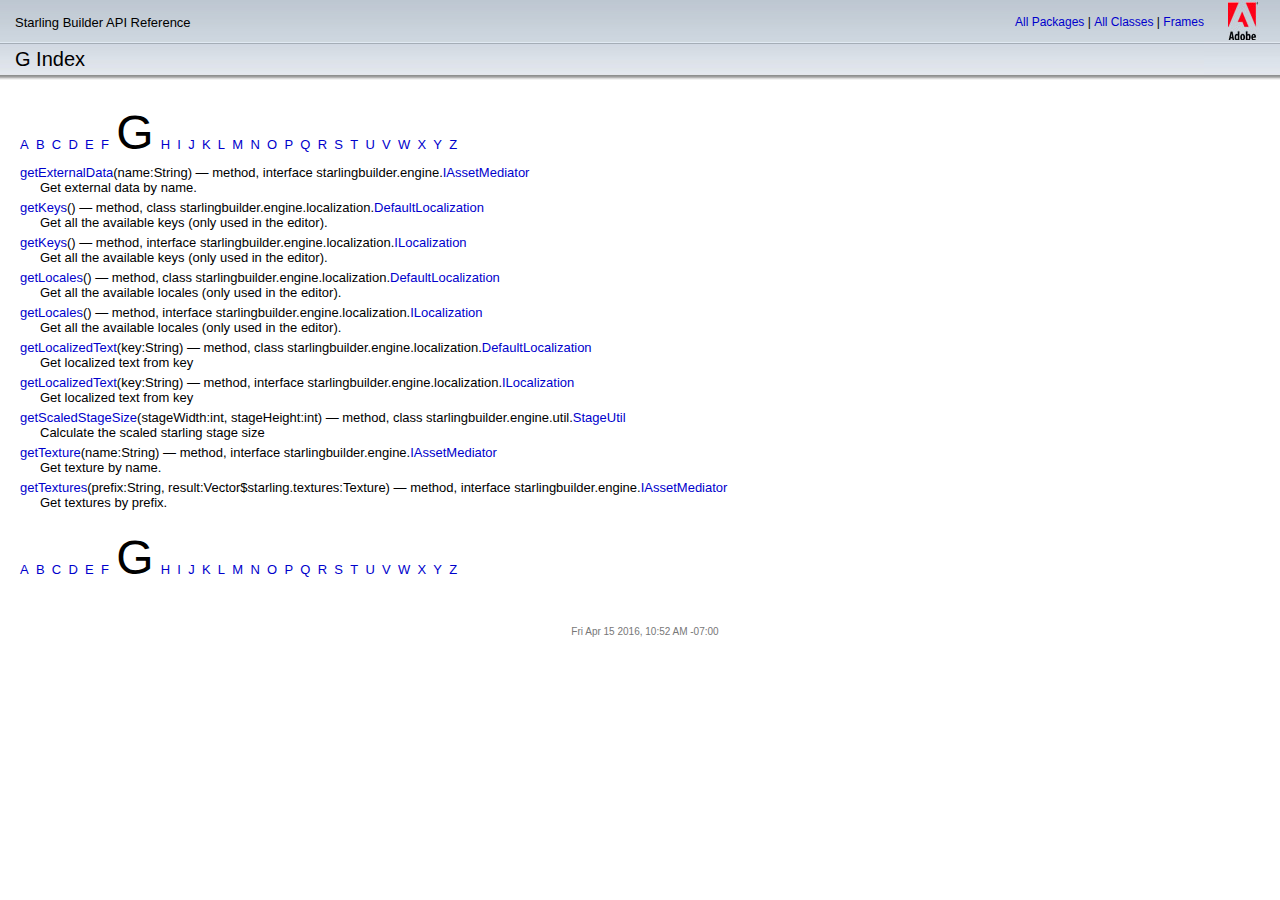
<file: api/all-index-G.html>
<!DOCTYPE HTML PUBLIC "-//W3C//DTD HTML 4.01 Transitional//EN" "http://www.w3.org/TR/html4/loose.dtd"><!-- saved from url=(0014)about:internet --><html><head><meta http-equiv="Content-Type" content="text/html; charset=UTF-8"><title>G </title><link rel="stylesheet" href="style.css" type="text/css" media="screen"><link rel="stylesheet" href="print.css" type="text/css" media="print"><link rel="stylesheet" href="override.css" type="text/css"></head><body><script language="javascript" type="text/javascript" src="asdoc.js"></script><script language="javascript" type="text/javascript" src="help.js"></script><script language="javascript" type="text/javascript" src="cookies.js"></script><script language="javascript" type="text/javascript"><!--
				asdocTitle = 'G Index - Starling Builder API Reference';
				var baseRef = '';
				window.onload = configPage;
			--></script>
<script type="text/javascript">
			scrollToNameAnchor();
		</script><table class="titleTable" cellpadding="0" cellspacing="0" id="titleTable" style="display:none"><tr><td class="titleTableTitle" align="left">Starling Builder API Reference</td><td class="titleTableTopNav" align="right"><a href="package-summary.html" onclick="loadClassListFrame('all-classes.html')">All Packages</a>&nbsp;|&nbsp;<a href="class-summary.html" onclick="loadClassListFrame('all-classes.html')">All Classes</a>&nbsp;|&nbsp;<a id="framesLink1" href="index.html?all-index-G.html&amp;index-list.html">Frames</a><a id="noFramesLink1" style="display:none" href="" onclick="parent.location=document.location"> No Frames </a></td><td class="titleTableLogo" align="right" rowspan="3"><img src="images/logo.jpg" class="logoImage" alt=" Adobe Logo " title=" Adobe Logo "></td></tr><tr class="titleTableRow2"><td class="titleTableSubTitle" id="subTitle" align="left">G&nbsp;Index</td><td class="titleTableSubNav" id="subNav" align="right"></td></tr><tr class="titleTableRow3"><td colspan="3">&nbsp;</td></tr></table><script language="javascript" type="text/javascript" xml:space="preserve">
				<!--
				
					if (!isEclipse() || window.name != ECLIPSE_FRAME_NAME) {titleBar_setSubTitle("G Index"); titleBar_setSubNav(false,false,false,false,false,false,false,false,false,false,false	,false,false,false,false,false);}	
				-->
			</script><div class="MainContent"><br><table border="0" cellspacing="0" cellpadding="0"><tr><td colspan="2"><a name="G"></a><a href="all-index-A.html" onclick="javascript:loadClassListFrame('index-list.html');">A</a>&nbsp;&nbsp;<a href="all-index-B.html" onclick="javascript:loadClassListFrame('index-list.html');">B</a>&nbsp;&nbsp;<a href="all-index-C.html" onclick="javascript:loadClassListFrame('index-list.html');">C</a>&nbsp;&nbsp;<a href="all-index-D.html" onclick="javascript:loadClassListFrame('index-list.html');">D</a>&nbsp;&nbsp;<a href="all-index-E.html" onclick="javascript:loadClassListFrame('index-list.html');">E</a>&nbsp;&nbsp;<a href="all-index-F.html" onclick="javascript:loadClassListFrame('index-list.html');">F</a>&nbsp;&nbsp;<font color="black" size="10px" style="bold">G</font>&nbsp;&nbsp;<a href="all-index-H.html" onclick="javascript:loadClassListFrame('index-list.html');">H</a>&nbsp;&nbsp;<a href="all-index-I.html" onclick="javascript:loadClassListFrame('index-list.html');">I</a>&nbsp;&nbsp;<a href="all-index-J.html" onclick="javascript:loadClassListFrame('index-list.html');">J</a>&nbsp;&nbsp;<a href="all-index-K.html" onclick="javascript:loadClassListFrame('index-list.html');">K</a>&nbsp;&nbsp;<a href="all-index-L.html" onclick="javascript:loadClassListFrame('index-list.html');">L</a>&nbsp;&nbsp;<a href="all-index-M.html" onclick="javascript:loadClassListFrame('index-list.html');">M</a>&nbsp;&nbsp;<a href="all-index-N.html" onclick="javascript:loadClassListFrame('index-list.html');">N</a>&nbsp;&nbsp;<a href="all-index-O.html" onclick="javascript:loadClassListFrame('index-list.html');">O</a>&nbsp;&nbsp;<a href="all-index-P.html" onclick="javascript:loadClassListFrame('index-list.html');">P</a>&nbsp;&nbsp;<a href="all-index-Q.html" onclick="javascript:loadClassListFrame('index-list.html');">Q</a>&nbsp;&nbsp;<a href="all-index-R.html" onclick="javascript:loadClassListFrame('index-list.html');">R</a>&nbsp;&nbsp;<a href="all-index-S.html" onclick="javascript:loadClassListFrame('index-list.html');">S</a>&nbsp;&nbsp;<a href="all-index-T.html" onclick="javascript:loadClassListFrame('index-list.html');">T</a>&nbsp;&nbsp;<a href="all-index-U.html" onclick="javascript:loadClassListFrame('index-list.html');">U</a>&nbsp;&nbsp;<a href="all-index-V.html" onclick="javascript:loadClassListFrame('index-list.html');">V</a>&nbsp;&nbsp;<a href="all-index-W.html" onclick="javascript:loadClassListFrame('index-list.html');">W</a>&nbsp;&nbsp;<a href="all-index-X.html" onclick="javascript:loadClassListFrame('index-list.html');">X</a>&nbsp;&nbsp;<a href="all-index-Y.html" onclick="javascript:loadClassListFrame('index-list.html');">Y</a>&nbsp;&nbsp;<a href="all-index-Z.html" onclick="javascript:loadClassListFrame('index-list.html');">Z</a>&nbsp;&nbsp;</td></tr><tr><td class="idxrow" colspan="2"><a href="starlingbuilder/engine/IAssetMediator.html#getExternalData()" onclick="javascript:loadClassListFrame('starlingbuilder/engine/class-list.html');">getExternalData</a>(name:String) &mdash; method,  interface starlingbuilder.engine.<a href="starlingbuilder/engine/IAssetMediator.html" onclick="javascript:loadClassListFrame('starlingbuilder/engine/class-list.html');">IAssetMediator</a></td></tr><tr><td width="20"></td><td>
         Get external data by name.</td></tr><tr><td class="idxrow" colspan="2"><a href="starlingbuilder/engine/localization/DefaultLocalization.html#getKeys()" onclick="javascript:loadClassListFrame('starlingbuilder/engine/localization/class-list.html');">getKeys</a>() &mdash; method,  class starlingbuilder.engine.localization.<a href="starlingbuilder/engine/localization/DefaultLocalization.html" onclick="javascript:loadClassListFrame('starlingbuilder/engine/localization/class-list.html');">DefaultLocalization</a></td></tr><tr><td width="20"></td><td>
         
         Get all the available keys (only used in the editor).</td></tr><tr><td class="idxrow" colspan="2"><a href="starlingbuilder/engine/localization/ILocalization.html#getKeys()" onclick="javascript:loadClassListFrame('starlingbuilder/engine/localization/class-list.html');">getKeys</a>() &mdash; method,  interface starlingbuilder.engine.localization.<a href="starlingbuilder/engine/localization/ILocalization.html" onclick="javascript:loadClassListFrame('starlingbuilder/engine/localization/class-list.html');">ILocalization</a></td></tr><tr><td width="20"></td><td>
         Get all the available keys (only used in the editor).</td></tr><tr><td class="idxrow" colspan="2"><a href="starlingbuilder/engine/localization/DefaultLocalization.html#getLocales()" onclick="javascript:loadClassListFrame('starlingbuilder/engine/localization/class-list.html');">getLocales</a>() &mdash; method,  class starlingbuilder.engine.localization.<a href="starlingbuilder/engine/localization/DefaultLocalization.html" onclick="javascript:loadClassListFrame('starlingbuilder/engine/localization/class-list.html');">DefaultLocalization</a></td></tr><tr><td width="20"></td><td>
         
         Get all the available locales (only used in the editor).</td></tr><tr><td class="idxrow" colspan="2"><a href="starlingbuilder/engine/localization/ILocalization.html#getLocales()" onclick="javascript:loadClassListFrame('starlingbuilder/engine/localization/class-list.html');">getLocales</a>() &mdash; method,  interface starlingbuilder.engine.localization.<a href="starlingbuilder/engine/localization/ILocalization.html" onclick="javascript:loadClassListFrame('starlingbuilder/engine/localization/class-list.html');">ILocalization</a></td></tr><tr><td width="20"></td><td>
         Get all the available locales (only used in the editor).</td></tr><tr><td class="idxrow" colspan="2"><a href="starlingbuilder/engine/localization/DefaultLocalization.html#getLocalizedText()" onclick="javascript:loadClassListFrame('starlingbuilder/engine/localization/class-list.html');">getLocalizedText</a>(key:String) &mdash; method,  class starlingbuilder.engine.localization.<a href="starlingbuilder/engine/localization/DefaultLocalization.html" onclick="javascript:loadClassListFrame('starlingbuilder/engine/localization/class-list.html');">DefaultLocalization</a></td></tr><tr><td width="20"></td><td>
         
         Get localized text from key
         </td></tr><tr><td class="idxrow" colspan="2"><a href="starlingbuilder/engine/localization/ILocalization.html#getLocalizedText()" onclick="javascript:loadClassListFrame('starlingbuilder/engine/localization/class-list.html');">getLocalizedText</a>(key:String) &mdash; method,  interface starlingbuilder.engine.localization.<a href="starlingbuilder/engine/localization/ILocalization.html" onclick="javascript:loadClassListFrame('starlingbuilder/engine/localization/class-list.html');">ILocalization</a></td></tr><tr><td width="20"></td><td>
         Get localized text from key
         </td></tr><tr><td class="idxrow" colspan="2"><a href="starlingbuilder/engine/util/StageUtil.html#getScaledStageSize()" onclick="javascript:loadClassListFrame('starlingbuilder/engine/util/class-list.html');">getScaledStageSize</a>(stageWidth:int, stageHeight:int) &mdash; method,  class starlingbuilder.engine.util.<a href="starlingbuilder/engine/util/StageUtil.html" onclick="javascript:loadClassListFrame('starlingbuilder/engine/util/class-list.html');">StageUtil</a></td></tr><tr><td width="20"></td><td>
         Calculate the scaled starling stage size
                  </td></tr><tr><td class="idxrow" colspan="2"><a href="starlingbuilder/engine/IAssetMediator.html#getTexture()" onclick="javascript:loadClassListFrame('starlingbuilder/engine/class-list.html');">getTexture</a>(name:String) &mdash; method,  interface starlingbuilder.engine.<a href="starlingbuilder/engine/IAssetMediator.html" onclick="javascript:loadClassListFrame('starlingbuilder/engine/class-list.html');">IAssetMediator</a></td></tr><tr><td width="20"></td><td>
         Get texture by name.</td></tr><tr><td class="idxrow" colspan="2"><a href="starlingbuilder/engine/IAssetMediator.html#getTextures()" onclick="javascript:loadClassListFrame('starlingbuilder/engine/class-list.html');">getTextures</a>(prefix:String, result:Vector$starling.textures:Texture) &mdash; method,  interface starlingbuilder.engine.<a href="starlingbuilder/engine/IAssetMediator.html" onclick="javascript:loadClassListFrame('starlingbuilder/engine/class-list.html');">IAssetMediator</a></td></tr><tr><td width="20"></td><td>
         Get textures by prefix.</td></tr><tr><td colspan="2" style="padding-bottom:20px"></td></tr><tr><td colspan="2"><a href="all-index-A.html" onclick="javascript:loadClassListFrame('index-list.html');">A</a>&nbsp;&nbsp;<a href="all-index-B.html" onclick="javascript:loadClassListFrame('index-list.html');">B</a>&nbsp;&nbsp;<a href="all-index-C.html" onclick="javascript:loadClassListFrame('index-list.html');">C</a>&nbsp;&nbsp;<a href="all-index-D.html" onclick="javascript:loadClassListFrame('index-list.html');">D</a>&nbsp;&nbsp;<a href="all-index-E.html" onclick="javascript:loadClassListFrame('index-list.html');">E</a>&nbsp;&nbsp;<a href="all-index-F.html" onclick="javascript:loadClassListFrame('index-list.html');">F</a>&nbsp;&nbsp;<font color="black" size="10px" style="bold">G</font>&nbsp;&nbsp;<a href="all-index-H.html" onclick="javascript:loadClassListFrame('index-list.html');">H</a>&nbsp;&nbsp;<a href="all-index-I.html" onclick="javascript:loadClassListFrame('index-list.html');">I</a>&nbsp;&nbsp;<a href="all-index-J.html" onclick="javascript:loadClassListFrame('index-list.html');">J</a>&nbsp;&nbsp;<a href="all-index-K.html" onclick="javascript:loadClassListFrame('index-list.html');">K</a>&nbsp;&nbsp;<a href="all-index-L.html" onclick="javascript:loadClassListFrame('index-list.html');">L</a>&nbsp;&nbsp;<a href="all-index-M.html" onclick="javascript:loadClassListFrame('index-list.html');">M</a>&nbsp;&nbsp;<a href="all-index-N.html" onclick="javascript:loadClassListFrame('index-list.html');">N</a>&nbsp;&nbsp;<a href="all-index-O.html" onclick="javascript:loadClassListFrame('index-list.html');">O</a>&nbsp;&nbsp;<a href="all-index-P.html" onclick="javascript:loadClassListFrame('index-list.html');">P</a>&nbsp;&nbsp;<a href="all-index-Q.html" onclick="javascript:loadClassListFrame('index-list.html');">Q</a>&nbsp;&nbsp;<a href="all-index-R.html" onclick="javascript:loadClassListFrame('index-list.html');">R</a>&nbsp;&nbsp;<a href="all-index-S.html" onclick="javascript:loadClassListFrame('index-list.html');">S</a>&nbsp;&nbsp;<a href="all-index-T.html" onclick="javascript:loadClassListFrame('index-list.html');">T</a>&nbsp;&nbsp;<a href="all-index-U.html" onclick="javascript:loadClassListFrame('index-list.html');">U</a>&nbsp;&nbsp;<a href="all-index-V.html" onclick="javascript:loadClassListFrame('index-list.html');">V</a>&nbsp;&nbsp;<a href="all-index-W.html" onclick="javascript:loadClassListFrame('index-list.html');">W</a>&nbsp;&nbsp;<a href="all-index-X.html" onclick="javascript:loadClassListFrame('index-list.html');">X</a>&nbsp;&nbsp;<a href="all-index-Y.html" onclick="javascript:loadClassListFrame('index-list.html');">Y</a>&nbsp;&nbsp;<a href="all-index-Z.html" onclick="javascript:loadClassListFrame('index-list.html');">Z</a>&nbsp;&nbsp;</td></tr></table><p></p><center class="copyright"><footer></footer><br/>Fri Apr 15 2016, 10:52 AM -07:00  </center></div></body></html><!--<br/>Fri Apr 15 2016, 10:52 AM -07:00  -->
</file>
<file: default.css>
body {
background-color: #fcfcfc;
font-family: Verdana;
}

#icon {
    float: left;
}

h1 {
	color: #c42700;
    font-weight: bold;
}

h2, h3 {
    font-weight: bold;
}

#sb.nav-tabs > li > a {
  color: #ffffff;
  background-color: #951a00;
  margin-right: 5px;
    margin-top: 5px;
  padding-top: 5px;
	padding-bottom: 5px;
	padding-left: 20px;
	padding-right: 20px;
}

#sb.nav-tabs > li.active > a {
  color: #ffffff;
  background-color: #E62700;
}

.nav-tabs > li > a:hover{
  color: #ffffff;
  background-color: #E62700 !important;
}

a, a:link, a:hover, a:visited, a:active{
	color: #951a00
}

blockquote {
font-family: Georgia, serif;
font-style: italic;
line-height: 1.45;
position: relative;
color: #383838;
}

blockquote cite {
color: #999999;
display: block;
}

blockquote cite:before {
content: "\2014 \2009";
}
</file>
<file: api/style.css>
/*
////////////////////////////////////////////////////////////////////////////////
//
//  ADOBE SYSTEMS INCORPORATED
//  Copyright 2005-2008 Adobe Systems Incorporated
//  All Rights Reserved.
//
//  NOTICE: Adobe permits you to use, modify, and distribute this file
//  in accordance with the terms of the license agreement accompanying it.
//
////////////////////////////////////////////////////////////////////////////////
*/

.titleTable {
	width: 100%;
}
.titleTableTitle {
	white-space: nowrap;
	padding-left: 15px;
	padding-right: 5px;
	font-size: 13px;
	height: 44px;
	background-image: url(images/titleTableTop.jpg);
	background-repeat: repeat-x;
}
.titleTableSearch {
	white-space: nowrap;
	background-image: url(images/titleTableTop.jpg);
	background-repeat: repeat-x;
	padding-right: 10px;
	width: 220;
}
.searchForm {
	margin-top: 0px;
	margin-bottom: 0px;
}
.titleTableTopNav {
	font-size: 12px;
	background-image: url(images/titleTableTop.jpg);
	background-repeat: repeat-x;
}
.titleTableLogo {
	width: 76px;
	height: 80px;
	vertical-align: top;
}
.titleTableRow2 {
	color: #000000;
	height: 31px;
	background-image: url(images/titleTableMiddle.jpg);
	background-repeat: repeat-x;
}
.titleTableSubTitle {
	font-size: 20px;
	padding-left: 15px;
	padding-right: 5px;
}
.titleTableSubNav {
	//white-space: nowrap;
	font-size: 12px;
}
.titleTableRow3 {
	height: 5px;
	background-image: url(images/titleTableBottom.jpg);
	background-repeat: repeat-x;
}
.logoImage {
	width: 76px;
	height: 80px;
}

.classHeaderTable {
	margin-top: 20px;
}
.classHeaderTable td {
	vertical-align: top;
	padding-bottom: 4px;
}
.classHeaderTableLabel {
	font-weight: bold;
	padding-right: 15px;
}
.classSignature {
	text-indent: -20px;
	padding-left: 20px;
}
.inheritanceList {
	text-indent: -20px;
	padding-left: 20px;
}
.inheritArrow {
	width: 15px;
	height: 9px;
}
.mxmlSyntax {
	margin-bottom: -13px;
}
.collapsedImage {
	width: 9px;
	height: 9px;
	border: 0;
}
.expandedImage {
	width: 9px;
	height: 9px;
	border: 0;
}
.classFrameContent {
	margin-right: 5px;
	margin-left: 10px;
	margin-top: 10px;
	margin-bottom: 10px;
}
.classFrameContent td {
	white-space: nowrap;
	padding-right: 5px;
}

.eclipseBody {
	display: none;
}
	
/** html {
	overflow-y:scroll;
}*/

img {
	border:0;
}

.annotation {
	font-size: 20px;
	margin-top: 20px;
}

.label {
	color: #444444;
	font-weight: bold;
}

strong {
	color: #444444;
}

.summarySection {
	margin-left: 20px;
	margin-right: 10px;
}
.summaryTableTitle {
	font-weight: bold;
	font-size: 18px;
	padding-top: 20px;
	padding-bottom: 5px;
}
* .summaryTable {
	margin-top: 10px;
	border: #999999 1px solid;
	width: 100%;
	margin-bottom: 20px;
}
html>body .summaryTable {
	margin-top: 10px;
	border: #999999 1px solid;
	width: 100%;
	margin-bottom: 20px;
	margin-right: 10px;
}
.summaryTable th {
	color: #FFFFFF;
	background-color: #627C9D;
	white-space: nowrap;
}
.summaryTable td {
	border-top: #999999 1px solid;
	vertical-align: top;
}
.summaryTablePaddingCol {
	width: 5px;
}
.summaryTableInheritanceCol {
	width: 14px;
}
.summaryTableSignatureCol {
	padding-right: 10px;
}
.summaryTableOperatorCol {
	padding-left: 10px;
	padding-right: 10px;
	font-weight: bold;
}
.summaryTableStatementCol {
	padding-left: 10px;
	padding-right: 10px;
	font-weight: bold;
	white-space: nowrap;
}
.summarySignature {
	text-indent: -20px;
	padding-left: 20px;
}
.summaryTableOwnerCol {
	padding-right: 10px;
	width: 10px;
}
.summaryTableCol, .summaryTableSecondCol {
}
.signatureLink {
	font-weight: bold;
}
.summaryTableDescription {
	color: #333333;
}
.summaryTableLastCol {
	padding-right: 10px;
}
.inheritedSummaryImage {
	width: 14px;
	height: 14px;
}

.showHideLink {
}
.showHideLinkImage {
	width: 9px;
	height: 9px;
}
.hideInheritedConstant {
	display: none;
}
.showInheritedConstant {
	display: inline;
}
.hideInheritedProtectedConstant {
	display: none;
}
.showInheritedProtectedConstant {
	display: inline;
}
.hideInheritedProperty {
	display: none;
}
.showInheritedProperty {
	display: inline;
}
.hideInheritedProtectedProperty {
	display: none;
}
.showInheritedProtectedProperty {
	display: inline;
}
.hideInheritedMethod {
	display: none;
}
.showInheritedMethod {
	display: inline;
}
.hideInheritedProtectedMethod {
	display: none;
}
.showInheritedProtectedMethod {
	display: inline;
}
.hideInheritedEvent {
	display: none;
}
.showInheritedEvent {
	display: inline;
}
.hideInheritedStyle {
	display: none;
}
.showInheritedStyle {
	display: inline;
}
.hideInheritedEffect {
	display: none;
}
.showInheritedEffect {
	display: inline;
}


.detailSectionHeader {
	color: #434343;
	font-size: 18px;
	padding-left: 10px;
	padding-top: 4px;
	padding-bottom: 4px;
	margin-top: 40px;
	margin-bottom: 3px;
	background-image: url(images/detailSectionHeader.jpg);
	background-repeat: repeat-x;
}
.detailHeader {
	margin-left: 20px;
	margin-top: 10px;
	margin-bottom: 3px;
}
.detailHeaderName {
	font-weight: bold;
	font-size: 16px;
	vertical-align: baseline;
	white-space: nowrap;
}
.detailHeaderType {
	font-size: 12px;
	vertical-align: baseline;
	padding-right: 10px;
	padding-left: 7px;
	white-space: nowrap;
}
.detailHeaderParens {
	font-size: 14px;
	font-weight: bold;
	padding-left: 1px;
	padding-bottom: 2px;
}
.detailHeaderRule {
	background-image: url(images/detailHeaderRule.jpg);
	background-repeat: repeat-x;
	width: 100%;
	background-position: 50%;
}
.detailBody {
	margin-left: 20px;
	margin-right: 15px;
	margin-bottom: 20px;
}
.exampleHeader {
	background-color: #C8D1DF;
	padding-left: 10px;
	padding-top: 3px;
	padding-bottom: 3px;
}

.seeAlso {
	margin-top: -13px;
	padding-left: 20px;
}

/*
#header {
	padding: 0;
	margin: 0;
	border: 2px solid
}
*/

body {
	font-family: Tahoma, Verdana, Arial, Helvetica, sans-serif;
	color: #000000;
	background-color:#FFFFFF;
	margin: 0px;
	padding: 0px;
}

body, td, th {
	font-size: 13px;
}

.MainContent {
	margin-left: 20px;
	margin-right: 10px;
	margin-bottom: 10px;
}

code {
	font-family: "Lucida Console", "Courier New", Courier, monospace; 
	font-size: 12px;
}
pre {
	font-family: "Lucida Console", "Courier New", Courier, monospace; 
	font-size: 12px;
}

th	{
	text-align: left;
	font-weight: bold;
	vertical-align: bottom;
}

table {
	background-color: white;
}

table.withBorder {
	border-color: #BBBBBB;
	border-width: 1px;
	border-style: solid;
}

.innertable {
	border-collapse: collapse; /* to eliminate the default table cellspacing=2 */
}

.innertable th {
	border: 1px solid #000000;
	background:#DDDDDD;
	padding: 2px 3px 2px 3px;
}

.innertable td {
	border: 1px solid #000000;
	padding: 2px 3px 2px 3px;
}

.paramSpacer {
	font-size: 5px;
}

/* Custom Classes */
.row0 {
	background-color: #F2F2F2;
}

.row1 {
	background-color: #FFFFFF;
}

.prow0 {
	background-color: #F2F2F2;
}

.prow1 {
	background-color: #FFFFFF;
}

.idxrow {
	padding-top: 5px;
}

.SummaryTableHeader {
    background-color: #CCCCCC;
}

.InheritedTableHeader {
    background-color: #EEEEEE;
}

.PackageTableHeader {
    background-color: #EEEEEE;
}


/* Links */
a:link {
	color: #0000CC;
	text-decoration: none;
}

a:visited {
    color: #0000CC;
	text-decoration: none;
}

a:hover {
	text-decoration: underline;
	color: #0000CC;
}

a:active {
	text-decoration: none;
	color: #CC0000;
}

/* Headings */
h1, h2, h3, h4, h5, h6	{
	font-family: "Trebuchet MS", "Bitstream Vera Sans", verdana, lucida, arial, helvetica, sans-serif;
	font-weight: bold;
	margin-top: 3px;
	margin-bottom: 3px;
	letter-spacing: 1px;
	width: 90%;
}

h1 {
	font-size: 18px;
}

h2 {
	font-size: 16px;
}

h3 {
	font-size: 14px;
}

h4 {
	font-size: 12px;
	color: #666666;
}

h5 {
	font-size: 11px;
}
.copyright {
   margin-top: 30px;
   color: #777777;
   font-size: 10px;
   padding-bottom: 5px;
}
.inheritanceList {
	line-height: 19px;
}
.private {
    color: #999999;
}
.flashonly {
    color: #000000;
}
.flexonly {
    display:none;
    color: #000000;
}
.hide {
	display:none;
}
.feedbackLink {
/*	display:none;  */
}

/* IE */
* html .listing {
   width: 93%;
   padding-left: 6%;
   padding-right: 5px;
   padding-top: 5px;
   padding-bottom: 5px;
   overflow-x: auto;	
   background-color: #F2F2F2;
   margin-bottom: 10px;
   margin-top: 10px;
   font-family: "Lucida Console", "Courier New", Courier, monospace;
   font-size: 12px;
}

/* Firefox, Netscape */
html>body .listing pre
{
   overflow: auto;
   padding-left: 40px;
   padding-right: 5px;
   padding-top: 5px;
   padding-bottom: 5px;
   background-color: #F2F2F2;
   margin-top: 10px;
   margin-bottom: 10px;
   font-family: "Lucida Console", "Courier New", Courier, monospace;
   font-size: 12px;
}   

.listingIcons
{
	padding: 0px;
	margin-top: 10px;
	height: 15px;
}  

.pageTop
{
	height:10px;
}

.hideInheritedSkinState {
	display: none;
}

.showInheritedSkinState {
	display: inline;
}

.hideInheritedSkinPart {
	display: none;
}

.showInheritedSkinPart {
	display: inline;
}
</file>
<file: api/print.css>
/*
////////////////////////////////////////////////////////////////////////////////
//
//  ADOBE SYSTEMS INCORPORATED
//  Copyright 2005-2008 Adobe Systems Incorporated
//  All Rights Reserved.
//
//  NOTICE: Adobe permits you to use, modify, and distribute this file
//  in accordance with the terms of the license agreement accompanying it.
//
////////////////////////////////////////////////////////////////////////////////
*/

body {
  color: #000000;
  background: #ffffff;
  font-family: "Times New Roman", Times, serif;
  font-size: 12pt;
}
a {
  text-decoration: none;
  color: #000000;
}
pre {
  white-space: -moz-pre-wrap; /* Mozilla */
  white-space: -pre-wrap;     /* Opera 4-6 */
  white-space: -o-pre-wrap;   /* Opera 7 */
  word-wrap: break-word;      /* IE */
}
.titleTableTopNav, .titleTableSubNav, .logoImage {
  display: none;
}
.packageFrame {
  display: none;
}
.titleTableSubTitle {
  font-weight: bold;
}
.classHeaderTableLabel {
	padding-right: 10px;
	vertical-align: top;
}
.showHideLinks {
  display: none;
}
html>body code {
  font-size: 10pt;
}
.summaryTableTitle, .detailSectionHeader {
  font-size: 14pt;
  font-weight: bold;
  padding-top: 15px;
  padding-bottom: 5px;
}
.summaryTable {
  border: 1px solid #000000;
  border-collapse: collapse;
  width: 100%;
}
.summaryTableDescription {
  padding-bottom: 20px;
}
.summaryTableSignatureCol, .summaryTableOwnerCol, .summaryTableLastCol, .summaryTableCol {
  border: 1px solid #000000;
}
.summaryTablePaddingCol {
  border: 1px solid #000000;
  border-right: 0px;
}
.summaryTableInheritanceCol, .summaryTableOperatorCol, .summaryTableStatementCol, .summaryTableSecondCol {
  border: 1px solid #000000;
  border-left: 0px;
}
.summaryTableLastCol {
  vertical-align: top;
}
.detailHeader {
  font-size: 13pt;
  padding-top: 100px;
}
.detailHeaderName {
  font-weight: bold;
}
.detailHeaderType {
  padding-left: 5px;
}
.detailHeaderRule {
  background: #FF0000;
}
.seeAlso {
  padding-bottom: 20px;
  margin-top: -20px;
}
.innertable {
  border-collapse: collapse;
}
.innertable td,.innertable th {
  border: 1px solid #000000;
  padding-left: 5px;
  padding-right: 5px;
}
.listing {
  font-size: 10pt;
}
.feedbackLink {
  display: none;
}
.copyright {
  font-size: 10pt;
}
</file>
<file: api/override.css>
/*
////////////////////////////////////////////////////////////////////////////////
//
//  ADOBE SYSTEMS INCORPORATED
//  Copyright 2008 Adobe Systems Incorporated
//  All Rights Reserved.
//
//  NOTICE: Adobe permits you to use, modify, and distribute this file
//  in accordance with the terms of the license agreement accompanying it.
//
////////////////////////////////////////////////////////////////////////////////
*/
</file>
